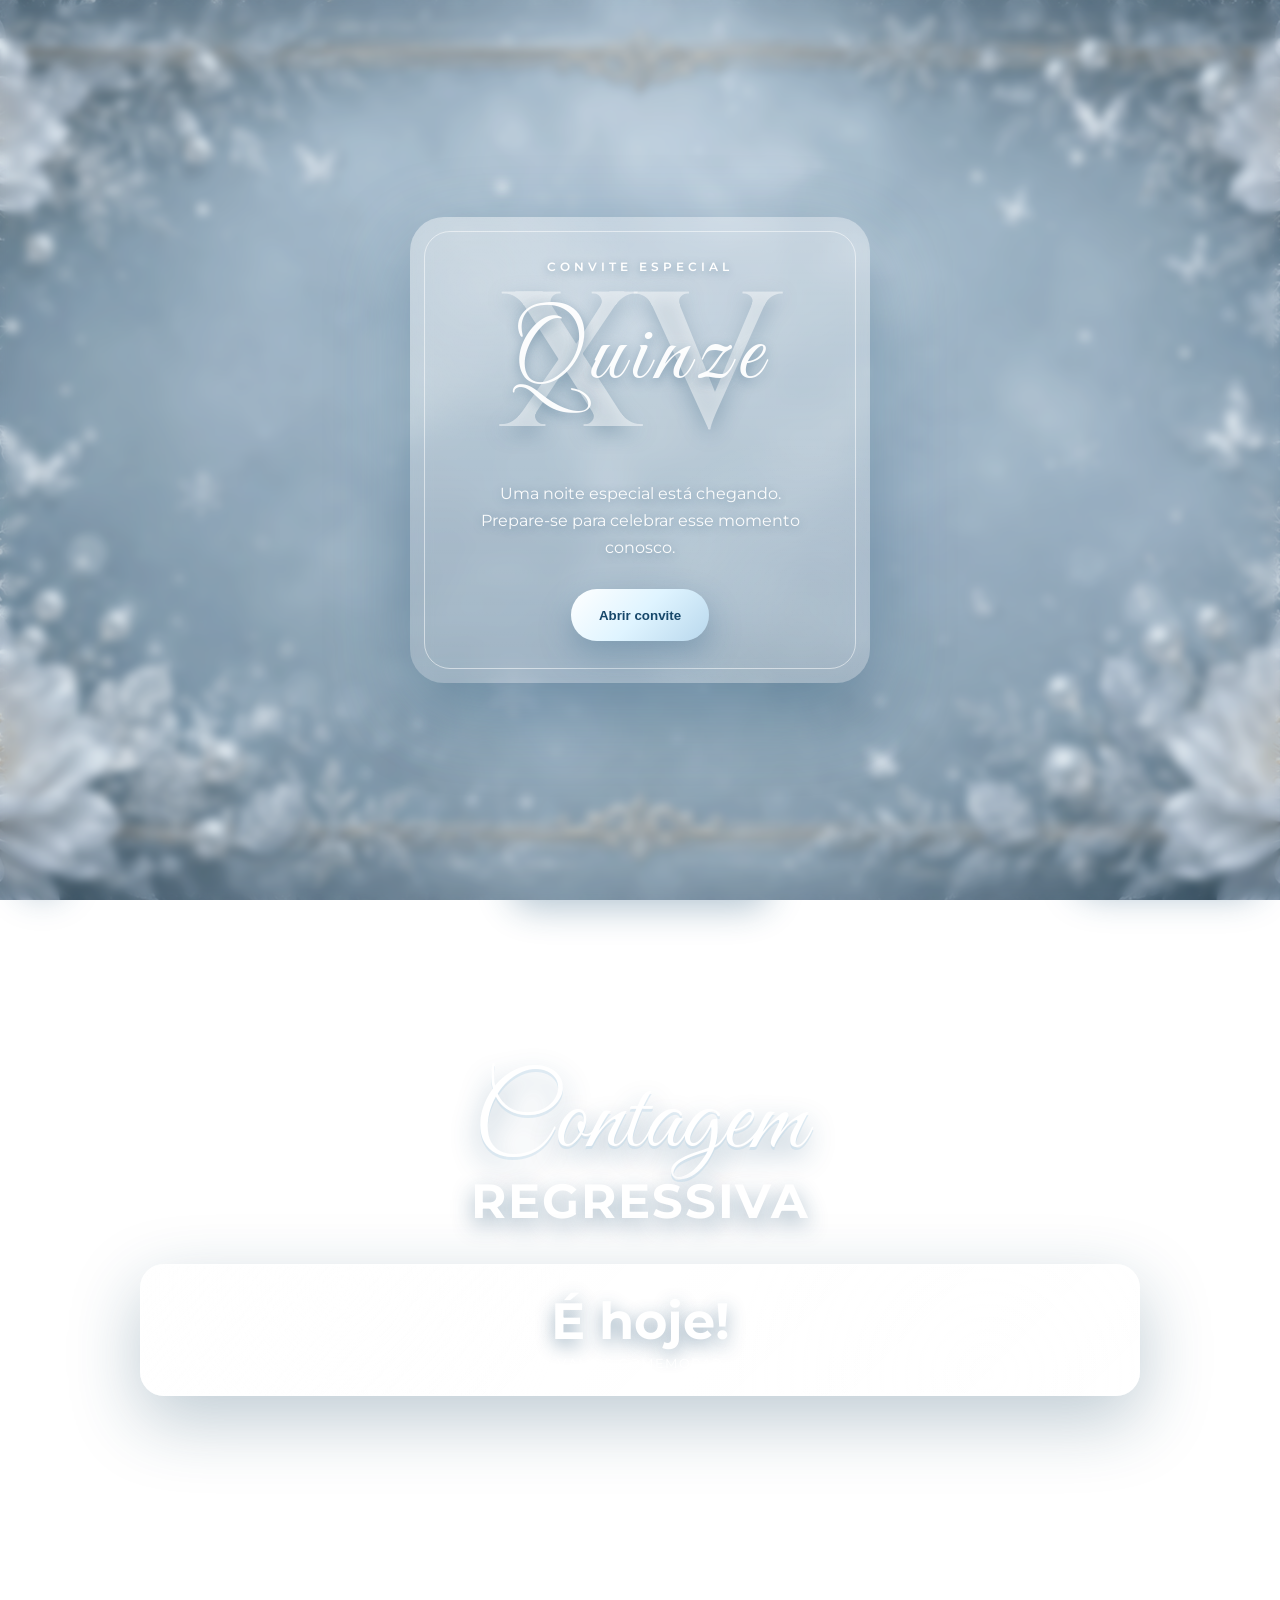
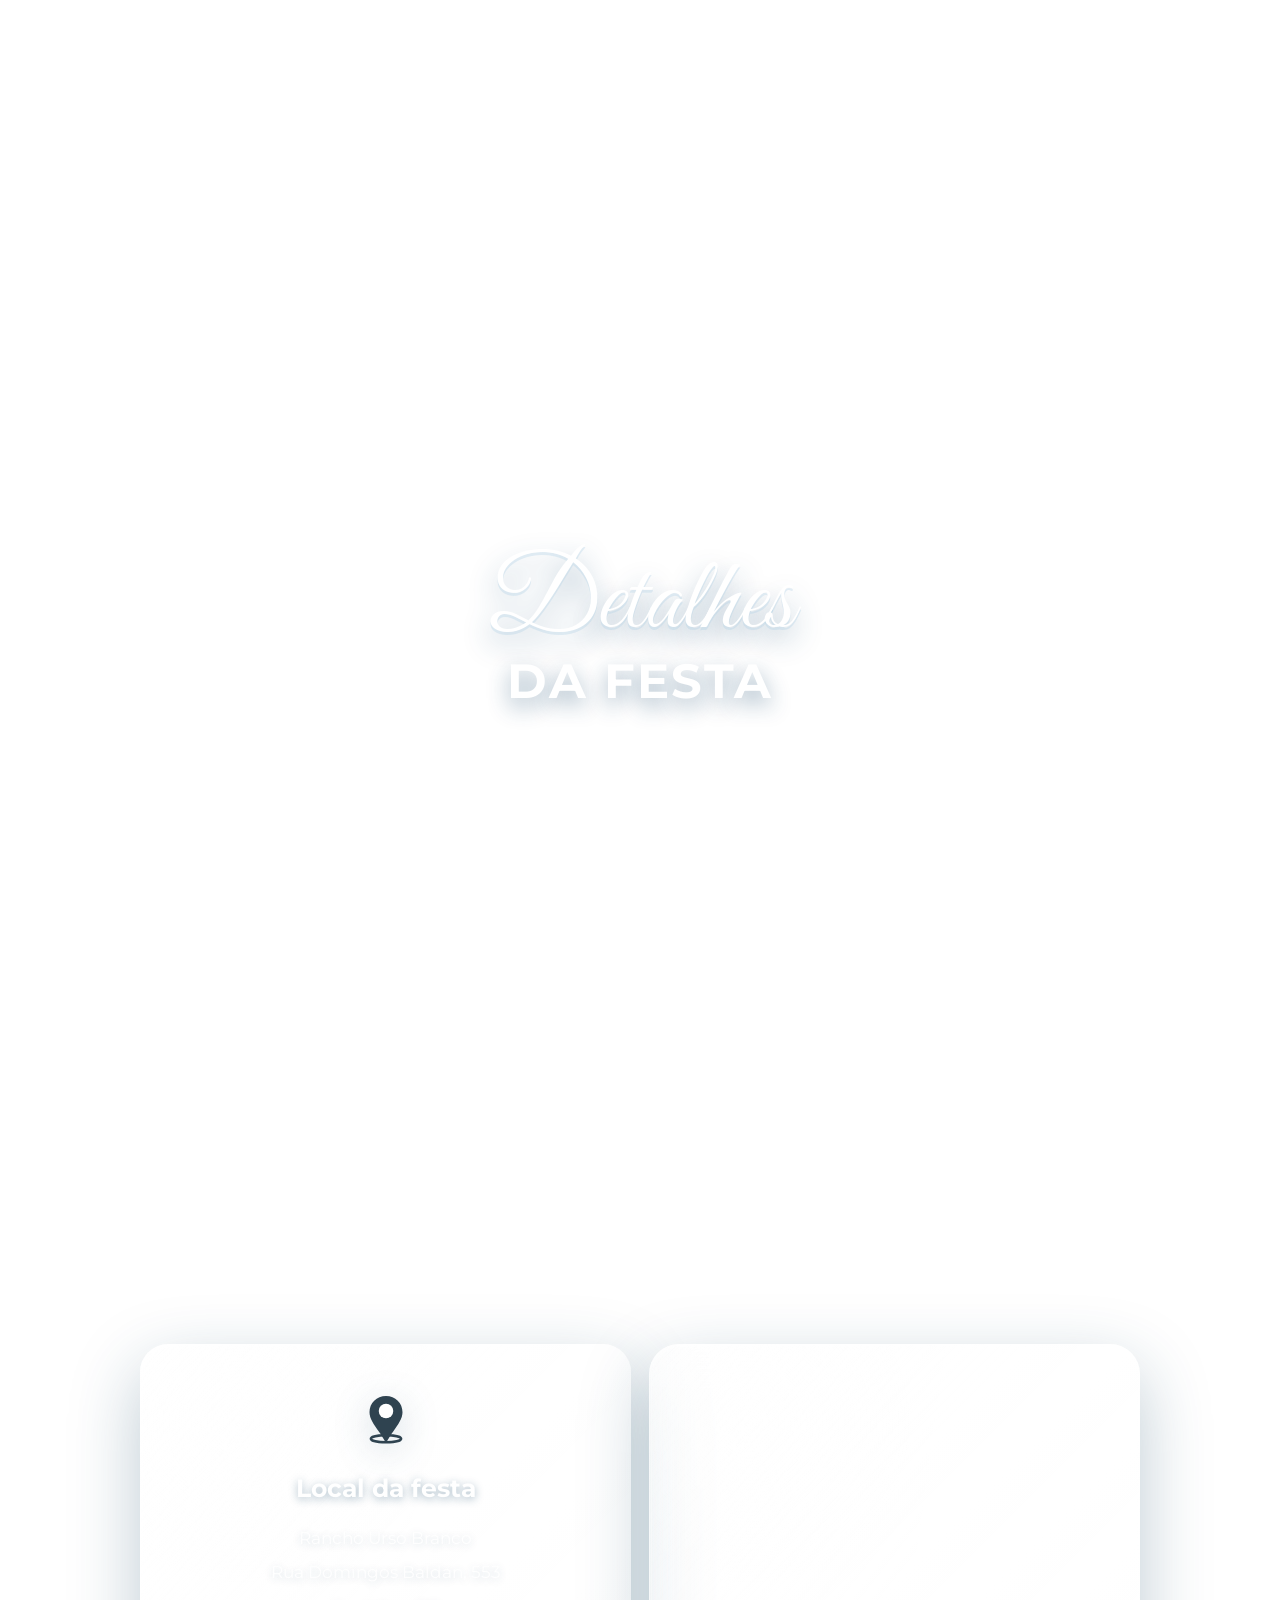
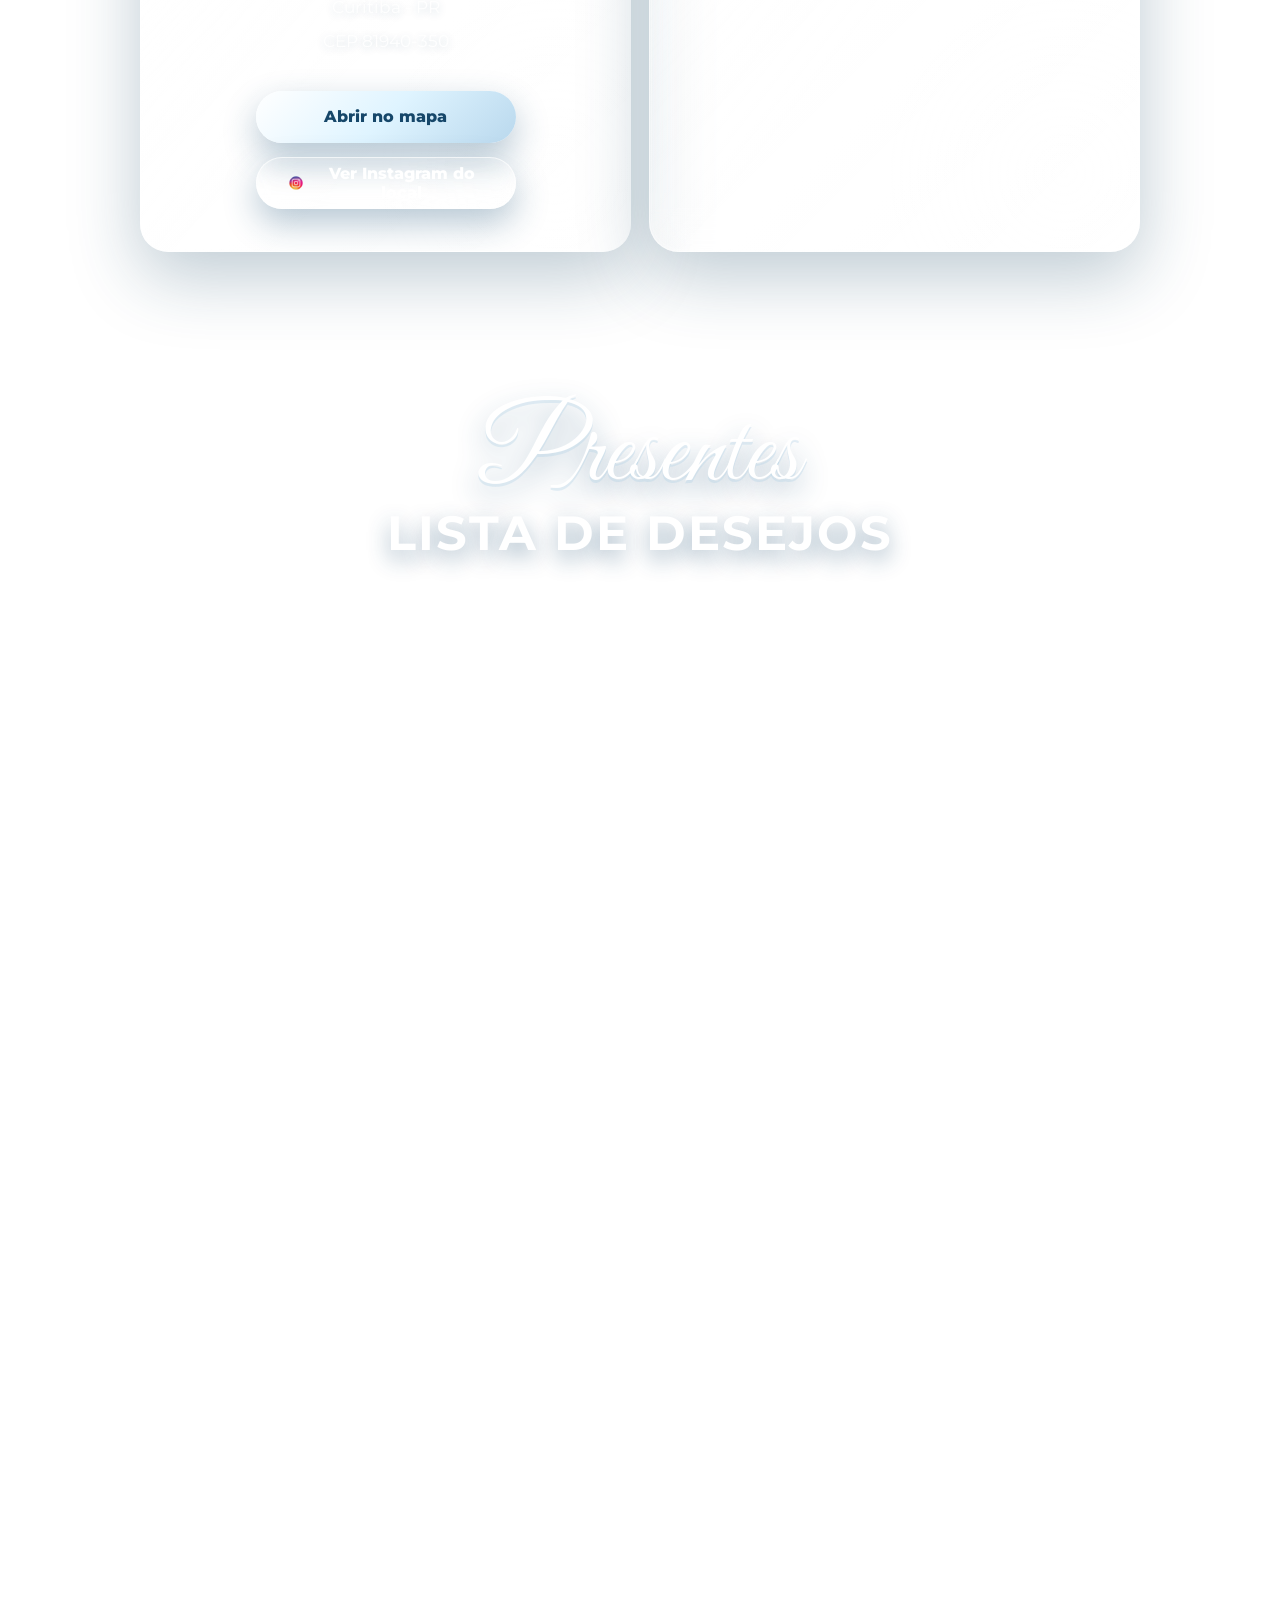
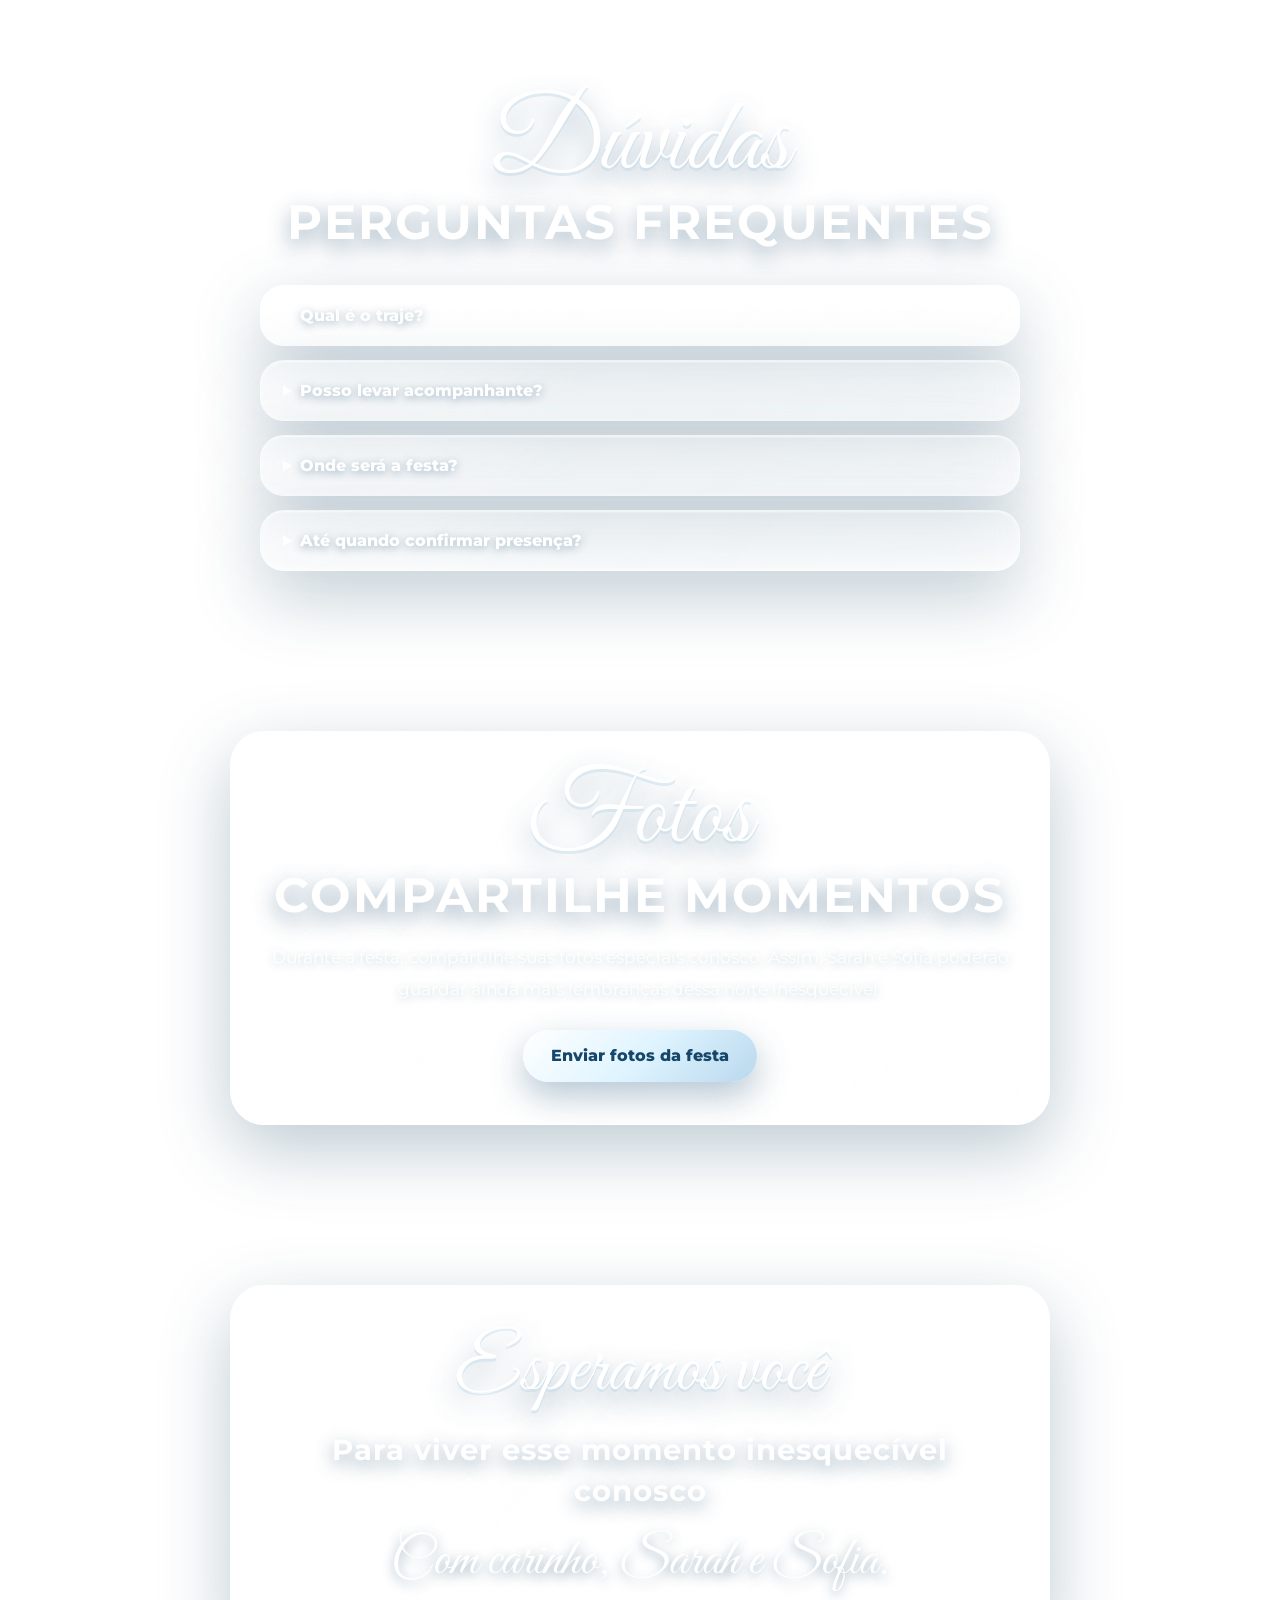
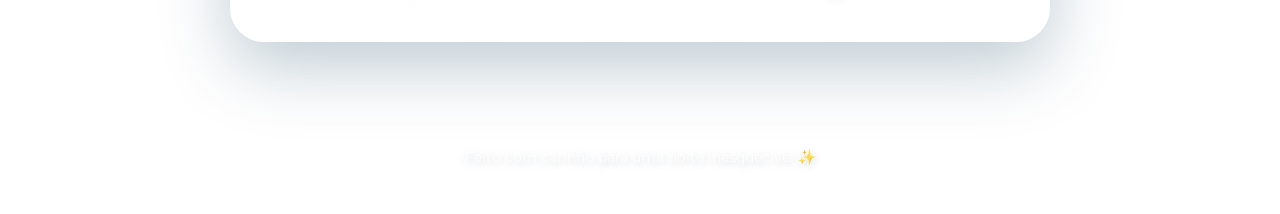
<file: index.html>
<!DOCTYPE html>
<html lang="pt-BR">

<head>
  <meta charset="UTF-8" />
  <meta name="viewport" content="width=device-width, initial-scale=1.0" />
  <title>XV Sarah&Sofia</title>

  <title>Convite XV Sarah e Sofia</title>

  <meta name="description"
    content="Você está convidado para celebrar os 15 anos de Sarah e Sofia. Confirme sua presença e veja todos os detalhes da festa.">

  <meta property="og:title" content="Convite XV Sarah e Sofia">
  <meta property="og:description" content="Você está convidado para celebrar uma noite especial conosco.">
  <meta property="og:image" content="https://pauloponcz.github.io/site-aniversario/assets/fundo/preview-convite.png">
  <meta property="og:image:secure_url"
    content="https://pauloponcz.github.io/site-aniversario/assets/fundo/preview-convite.png">
  <meta property="og:image:type" content="image/png">
  <meta property="og:image:width" content="1200">
  <meta property="og:image:height" content="630">
  <meta property="og:url" content="https://pauloponcz.github.io/site-aniversario/">
  <meta property="og:type" content="website">

  <meta name="twitter:card" content="summary_large_image">
  <meta name="twitter:title" content="Convite XV Sarah e Sofia">
  <meta name="twitter:description" content="Você está convidado para celebrar uma noite especial conosco.">
  <meta name="twitter:image" content="https://pauloponcz.github.io/site-aniversario/assets/fundo/preview-convite.png">

  <link rel="icon" type="image/svg+xml" href="./assets/icone/favicon-xv.svg">

  <link rel="preload" as="image" href="./assets/fundo/fundo-desktop.png">
  <link rel="preload" as="image" href="./assets/fundo/fundo-mobile.png">

  <link rel="preconnect" href="https://fonts.googleapis.com">
  <link rel="preconnect" href="https://fonts.gstatic.com" crossorigin>
  <link
    href="https://fonts.googleapis.com/css2?family=Cinzel:wght@400;500;600;700&family=Great+Vibes&family=Montserrat:wght@300;400;500;600;700;800&display=swap"
    rel="stylesheet">
  <link rel="stylesheet" href="./css/styles.css" />
</head>

<body>
  <div class="page-bg"></div>

  <!-- <div class="shine"></div> -->

  <div class="sparkle-layer"></div>

  <audio id="bgMusic" loop>
    <source src="./assets/musica/musica.mp3" type="audio/mpeg">
  </audio>

  <button class="music-toggle" id="musicToggle" type="button">
    🎵
  </button>

  <a class="floating-confirm js-confirm-link" href="confirmar.html">
    Confirmar presença
  </a>

  <div class="intro" id="intro">
    <div class="intro-card">
      <div class="content">
        <div class="mini-title">Convite especial</div>

        <div class="xv-title">
          <span class="xv-title__number">XV</span>
          <span class="xv-title__text">Quinze</span>
        </div>

        <p>Uma noite especial está chegando. Prepare-se para celebrar esse momento conosco.</p>

        <button class="btn" onclick="abrirConvite()">Abrir convite</button>
      </div>
    </div>
  </div>

  <main>
    <section class="hero" id="inicio">
      <div class="hero-content">
        <!-- <div class="badge">Você está convidado</div> -->

        <div class="xv-title">
          <span class="xv-title__number">XV</span>
          <span class="xv-title__text">Quinze</span>
        </div>

        <p class="birthday-name">Sarah . Sofia</p>

        <p class="hero-text">
          Cada momento da vida é único e passa rápido, mas deixa lembranças que permanecem para sempre
          em nosso coração.
          São esses instantes especiais que se transformam em alegria e, quando compartilhados com pessoas queridas,
          tornam-se ainda mais inesquecíveis.
          Com muita emoção e felicidade, convidamos você para celebrar conosco um momento muito especial a comemoração
          dos nossos
          15 anos.
        </p>

        <div class="date-card glass-card">
          <div>
            <span>Dia</span>
            <strong id="evento-dia">--</strong>
          </div>

          <div>
            <span>Mês</span>
            <strong id="evento-mes">--</strong>
          </div>

          <div>
            <span>Horário</span>
            <strong id="evento-horario">--</strong>
          </div>
        </div>

        <div class="actions">
          <a class="btn btn-outline js-confirm-link" href="confirmar.html">
            Confirmar presença
          </a>
          <a class="btn btn-outline" href="#local">Ver local</a>
          <a class="btn btn-outline" href="#presentes">
            Ver opções de presentes
          </a>

          <a class="btn btn-outline"
            href="https://calendar.google.com/calendar/render?action=TEMPLATE&text=15%20anos%20Sarah%20e%20Sofia&dates=20260815T220000Z/20260816T030000Z&details=Convite%20especial%20para%20celebrar%20os%2015%20anos%20de%20Sarah%20e%20Sofia.&location=Rua%20Domingos%20Baldan%20553%2C%20Curitiba%2C%20PR"
            target="_blank" rel="noopener noreferrer">
            Adicionar ao calendário
          </a>
        </div>
      </div>
    </section>

    <section class="section">
      <div class="container">
        <div class="section-title">
          <div class="script-title">Contagem</div>
          <h3>Regressiva</h3>
        </div>

        <div class="countdown" id="countdown">
          <div class="count-item"><strong id="dias">00</strong><span>Dias</span></div>
          <div class="count-item"><strong id="horas">00</strong><span>Horas</span></div>
          <div class="count-item"><strong id="minutos">00</strong><span>Minutos</span></div>
          <div class="count-item"><strong id="segundos">00</strong><span>Segundos</span></div>
        </div>
      </div>
    </section>

    <section class="section" id="sobre">
      <div class="container">
        <div class="special-message">
          <div class="section-title" style="margin-bottom: 18px;">
            <div class="script-title">Sobre</div>
            <h3>As debutantes</h3>
          </div>

          <p>
            Sarah e Sofia chegam aos seus 15 anos como duas estrelas que sempre brilharam juntas,
            unidas por laços de amor e cumplicidade. Entre sonhos que florescem e caminhos que começam
            a se revelar, celebram uma nova fase iluminada por delicadeza, encanto e esperança.
            Para esta noite, cada detalhe está sendo pensado com carinho, para eternizar momentos,
            aquecer corações e transformar lembranças em magia ao lado de pessoas especiais.
          </p>
        </div>
      </div>
    </section>

    <section class="section">
      <div class="container">
        <div class="section-title">
          <div class="script-title">Detalhes</div>
          <h3>Da festa</h3>
        </div>

        <div class="cards">
          <article class="card">
            <img src="./assets/icone/icone-traje-social-vetor.png" alt="Ícone de Traje Social" class="card-icon-img">

            <h4>Traje Social</h4>

            <p>
              Venha com traje social para celebrar esse momento especial.
              <br />
              <strong>Azul é a cor das debutantes.</strong>
            </p>
          </article>

          <article class="card">
            <img src="./assets/icone/icone-musica-sem-fundo-fiel.svg" alt="Ícone de programação musical"
              class="card-icon-img music-icon-img">

            <h4>Programação</h4>

            <p>
              Prepare-se para uma noite mágica! A comemoração dos 15 anos de Sarah e Sofia contará com recepção e
              jantar,
              seguida de um emocionante cerimonial com entrada das debutantes, valsas e homenagens. Após o parabéns e o
              brinde,
              a festa continua com abertura da pista, coreografias e uma atração surpresa especial.
            </p>
          </article>

          <article class="card">
            <img src="./assets/icone/icone-presente-vetor.svg" alt="Ícone de presente" class="card-icon-img">

            <h4>Presente</h4>

            <p>
              Sua presença já será o melhor presente. Caso deseje presentear as meninas, você pode consultar a lista de
              desejos,
              preparada com muito carinho, com algumas sugestões especiais para Sarah e Sofia.
            </p>

            <a class="btn btn--spaced card-button" href="#presentes">
              Ver opções de presentes
            </a>
          </article>
        </div>
      </div>
    </section>

    <section class="section" id="local">
      <div class="container location-box">
        <article class="card card--center">
          <img src="./assets/icone/icone-localizacao-vetor.svg" alt="Ícone de localização" class="card-icon-img">

          <h4>Local da festa</h4>

          <p>
            Rancho Urso Branco<br />
            Rua Domingos Baldan, 553<br />
            Curitiba - PR<br />
            CEP 81940-350
          </p>

          <a class="btn btn--spaced"
            href="https://www.google.com/maps/search/?api=1&query=Rua%20Domingos%20Baldan%20553%2C%20Curitiba%2C%20Brazil%2081940350"
            target="_blank" rel="noopener noreferrer">
            Abrir no mapa
          </a>

          <a class="btn btn-outline btn--spaced instagram-button" href="https://www.instagram.com/rancho_ursobranco/"
            target="_blank" rel="noopener noreferrer">
            <img src="./assets/icone/icone-instagram.webp" alt="Ícone Instagram" class="instagram-icon-img">
            Ver Instagram do local
          </a>
        </article>

        <div class="map-box map-box--iframe">
          <iframe
            src="https://www.google.com/maps?q=Rua%20Domingos%20Baldan%20553%2C%20Curitiba%2C%20Brazil%2081940350&output=embed"
            width="100%" height="100%" style="border:0;" allowfullscreen="" loading="lazy"
            referrerpolicy="no-referrer-when-downgrade">
          </iframe>
        </div>
      </div>
    </section>

    <section class="section" id="presentes">
      <div class="container">
        <header class="section-title">
          <p class="script-title">Presentes</p>
          <h3>Lista de desejos</h3>
        </header>

        <div class="gift-box gift-box--single">
          <div class="gift-option">
            <img src="./assets/icone/icone-presente-vetor.svg" alt="Ícone de presente" class="card-icon-img">

            <h4>Lista de desejos</h4>

            <p>
              Veja algumas sugestões de presentes escolhidas com carinho para Sarah e Sofia.
            </p>

            <a class="btn js-gift-link" href="./presentes.html">
              Ver lista de presentes
            </a>
          </div>
        </div>
      </div>
    </section>

    <section class="section" id="confirmar">
      <div class="container">
        <div class="rsvp">
          <div class="section-title" style="margin-bottom: 10px;">
            <div class="script-title">Confirme</div>
            <h3>Sua presença</h3>
          </div>

          <p>
            Para nos ajudar na organização, confirme sua presença até o dia <strong>30/07/2026</strong> clicando no
            botão abaixo.
          </p>

          <a class="btn js-confirm-link" href="confirmar.html">
            Confirmar
          </a>
        </div>
      </div>
    </section>

    <section class="section" id="perguntas">
      <div class="container">
        <div class="section-title">
          <div class="script-title">Dúvidas</div>
          <h3>Perguntas frequentes</h3>
        </div>

        <div class="faq-list">
          <details>
            <summary>Qual é o traje?</summary>
            <p>Traje social. Azul é a cor das debutantes.</p>
          </details>

          <details>
            <summary>Posso levar acompanhante?</summary>
            <p>Adoraria convidar mais pessoas, mas infelizmente tivemos que limitar a lista ao número exato de lugares
              que o espaço comporta.</p>
          </details>

          <details>
            <summary>Onde será a festa?</summary>
            <p>Rua Domingos Baldan, 553, Curitiba - PR, CEP 81940-350.</p>
          </details>

          <details>
            <summary>Até quando confirmar presença?</summary>
            <p>Cada detalhe desta noite está sendo cuidadosamente preparado com amor e dedicação. Por isso, pedimos que
              confirme sua presença até o dia 30/07/2026.</p>
          </details>
        </div>
      </div>
    </section>

    <section class="section" id="fotos">
      <div class="container">
        <div class="special-message">
          <div class="section-title" style="margin-bottom: 18px;">
            <div class="script-title">Fotos</div>
            <h3>Compartilhe momentos</h3>
          </div>

          <p>
            Durante a festa, compartilhe suas fotos especiais conosco.
            Assim, Sarah e Sofia poderão guardar ainda mais lembranças dessa noite inesquecível.
          </p>

          <a class="btn btn--spaced js-photo-link" href="./fotos.html">
            Enviar fotos da festa
          </a>
        </div>
      </div>
    </section>

  </main>

  <section class="section" id="mensagem-final">
    <div class="container">
      <div class="final-message">
        <p class="script-title final-script-title">Esperamos você</p>

        <h3 class="final-title">
          Para viver esse momento inesquecível conosco
        </h3>

        <p class="final-signature">
          Com carinho, Sarah e Sofia.
        </p>
      </div>
    </div>
  </section>

  <footer>
    Feito com carinho para uma noite inesquecível ✨
  </footer>

  <script src="./js/script.js"></script>
</body>

</html>
</file>
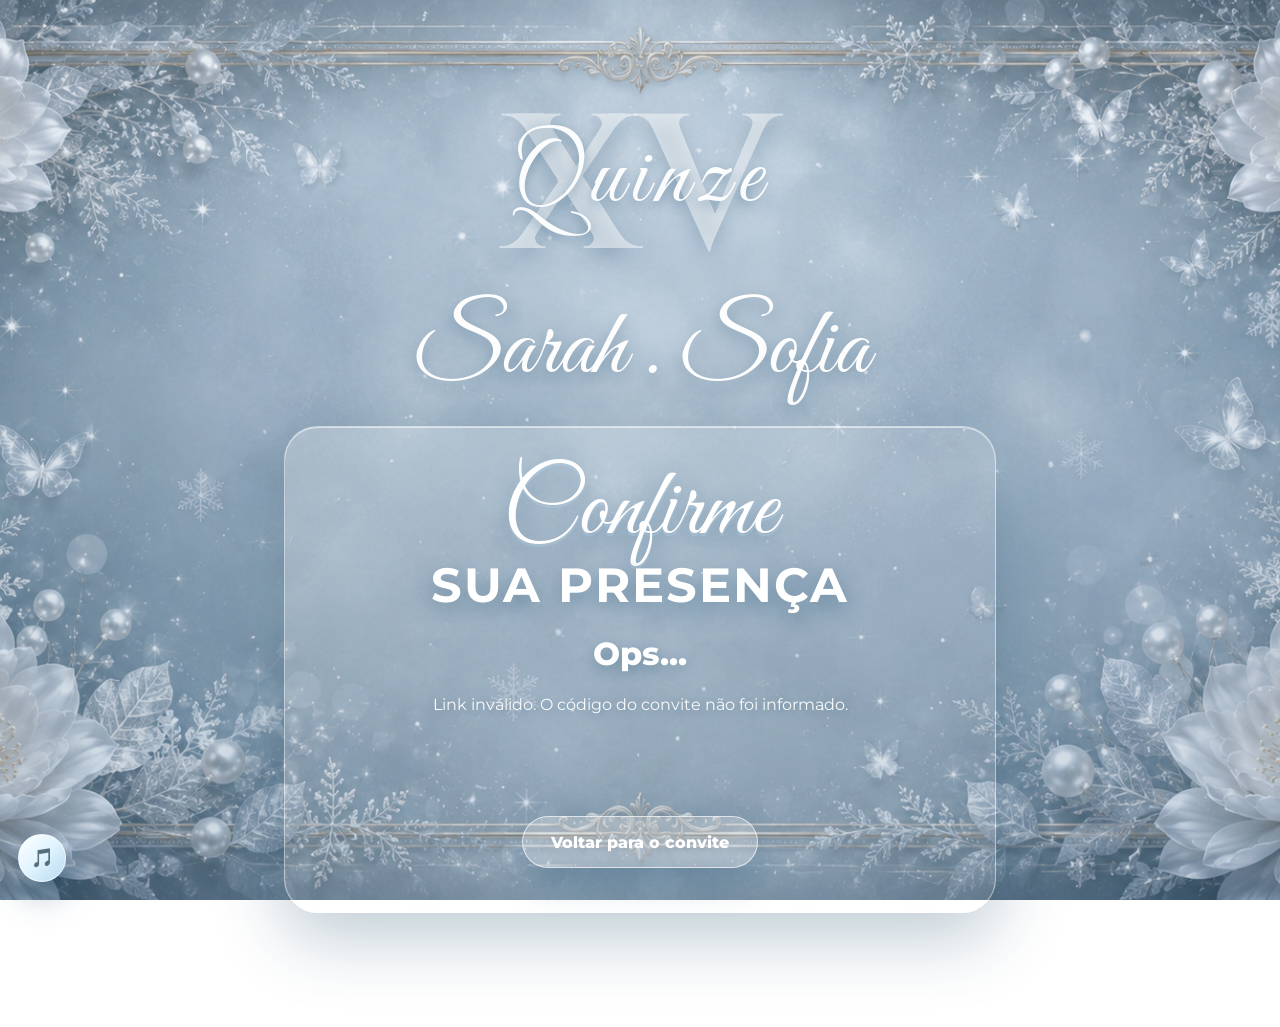
<file: confirmar.html>
<!DOCTYPE html>
<html lang="pt-BR">

<head>
    <meta charset="UTF-8" />
    <meta name="viewport" content="width=device-width, initial-scale=1.0" />

    <title>Confirmar presença | XV Sarah&Sofia</title>

    <link rel="icon" type="image/svg+xml" href="./assets/icone/favicon-xv.svg">

    <link rel="preconnect" href="https://fonts.googleapis.com">
    <link rel="preconnect" href="https://fonts.gstatic.com" crossorigin>
    <link
        href="https://fonts.googleapis.com/css2?family=Cinzel:wght@400;500;600;700&family=Great+Vibes&family=Montserrat:wght@300;400;500;600;700;800&display=swap"
        rel="stylesheet">

    <link rel="stylesheet" href="./css/styles.css" />
</head>

<body>
    <div class="page-bg"></div>
    <div class="sparkle-layer"></div>

    <audio id="bgMusic" loop>
        <source src="./assets/musica/musica.mp3" type="audio/mpeg">
    </audio>

    <button class="music-toggle" id="musicToggle" type="button">
        🎵
    </button>

    <main>
        <section class="hero confirm-page">
            <div class="hero-content confirm-content">
                <div class="xv-title">
                    <span class="xv-title__number">XV</span>
                    <span class="xv-title__text">Quinze</span>
                </div>

                <p class="birthday-name">Sarah . Sofia</p>

                <div class="confirmation-card">
                    <div class="section-title confirm-title">
                        <div class="script-title">Confirme</div>
                        <h3>Sua presença</h3>
                    </div>

                    <p class="confirm-greeting" id="confirmGreeting">
                        Carregando convite...
                    </p>

                    <p class="confirm-text" id="confirmText">
                        Aguarde enquanto buscamos os convidados vinculados a este convite.
                    </p>

                    <div class="guest-list" id="guestList"></div>

                    <div class="confirm-message" id="confirmMessage"></div>

                    <a class="btn btn-outline btn--spaced" id="backToInvite" href="./index.html">
                        Voltar para o convite
                    </a>
                </div>
            </div>
        </section>
    </main>

    <script src="./js/confirmar.js"></script>
</body>

</html>
</file>
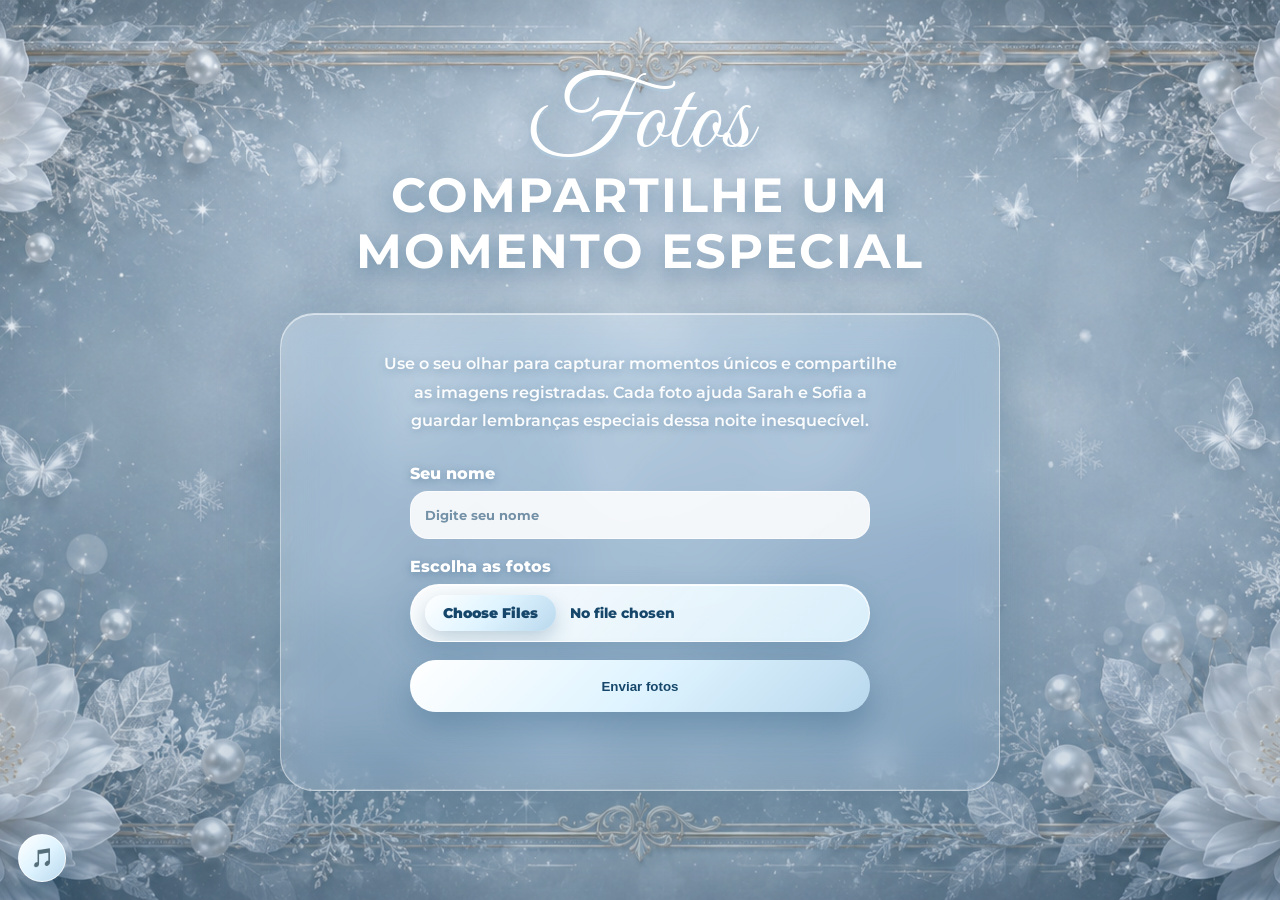
<file: fotos.html>
<!DOCTYPE html>
<html lang="pt-BR">
<head>
  <meta charset="UTF-8" />
  <meta name="viewport" content="width=device-width, initial-scale=1.0" />

  <title>Enviar fotos | XV Sarah e Sofia</title>

  <link rel="icon" type="image/svg+xml" href="./assets/icone/favicon-xv.svg">

  <link rel="preload" as="image" href="./assets/fundo/fundo-desktop.png">
  <link rel="preload" as="image" href="./assets/fundo/fundo-mobile.png">

  <link rel="preconnect" href="https://fonts.googleapis.com">
  <link rel="preconnect" href="https://fonts.gstatic.com" crossorigin>
  <link href="https://fonts.googleapis.com/css2?family=Cinzel:wght@400;500;600;700&family=Great+Vibes&family=Montserrat:wght@300;400;500;600;700;800&display=swap" rel="stylesheet">

  <link rel="stylesheet" href="./css/styles.css" />
</head>

<body>
  <div class="page-bg"></div>
  <div class="sparkle-layer"></div>

  <audio id="bgMusic" loop>
    <source src="./assets/musica/musica.mp3" type="audio/mpeg">
  </audio>

  <button class="music-toggle" id="musicToggle" type="button">
    🎵
  </button>

  <main>
    <section class="section photos-page">
      <div class="container">
        <header class="section-title">
          <p class="script-title">Fotos</p>
          <h3>Compartilhe um momento especial</h3>
        </header>

        <div class="photo-upload-card">
          <p>
            Use o seu olhar para capturar momentos únicos e compartilhe as imagens registradas.
            Cada foto ajuda Sarah e Sofia a guardar lembranças especiais dessa noite inesquecível.
          </p>

          <form id="photoUploadForm" class="photo-upload-form">
            <label>
              Seu nome
              <input type="text" id="photoName" placeholder="Digite seu nome" required>
            </label>

            <label>
            Escolha as fotos
            <input type="file" id="photoFile" accept="image/*" multiple required>
            </label>

            <button class="btn" type="submit" id="photoSubmitButton">
            Enviar fotos
            </button>

            <p class="photo-upload-message" id="photoUploadMessage"></p>
          </form>

          <!-- <a class="btn btn-outline btn--spaced" id="backToInviteFromPhotos" href="./index.html">
            Voltar para o convite
          </a> -->
        </div>
      </div>
    </section>
  </main>

  <script src="./js/fotos.js"></script>
</body>
</html>
</file>
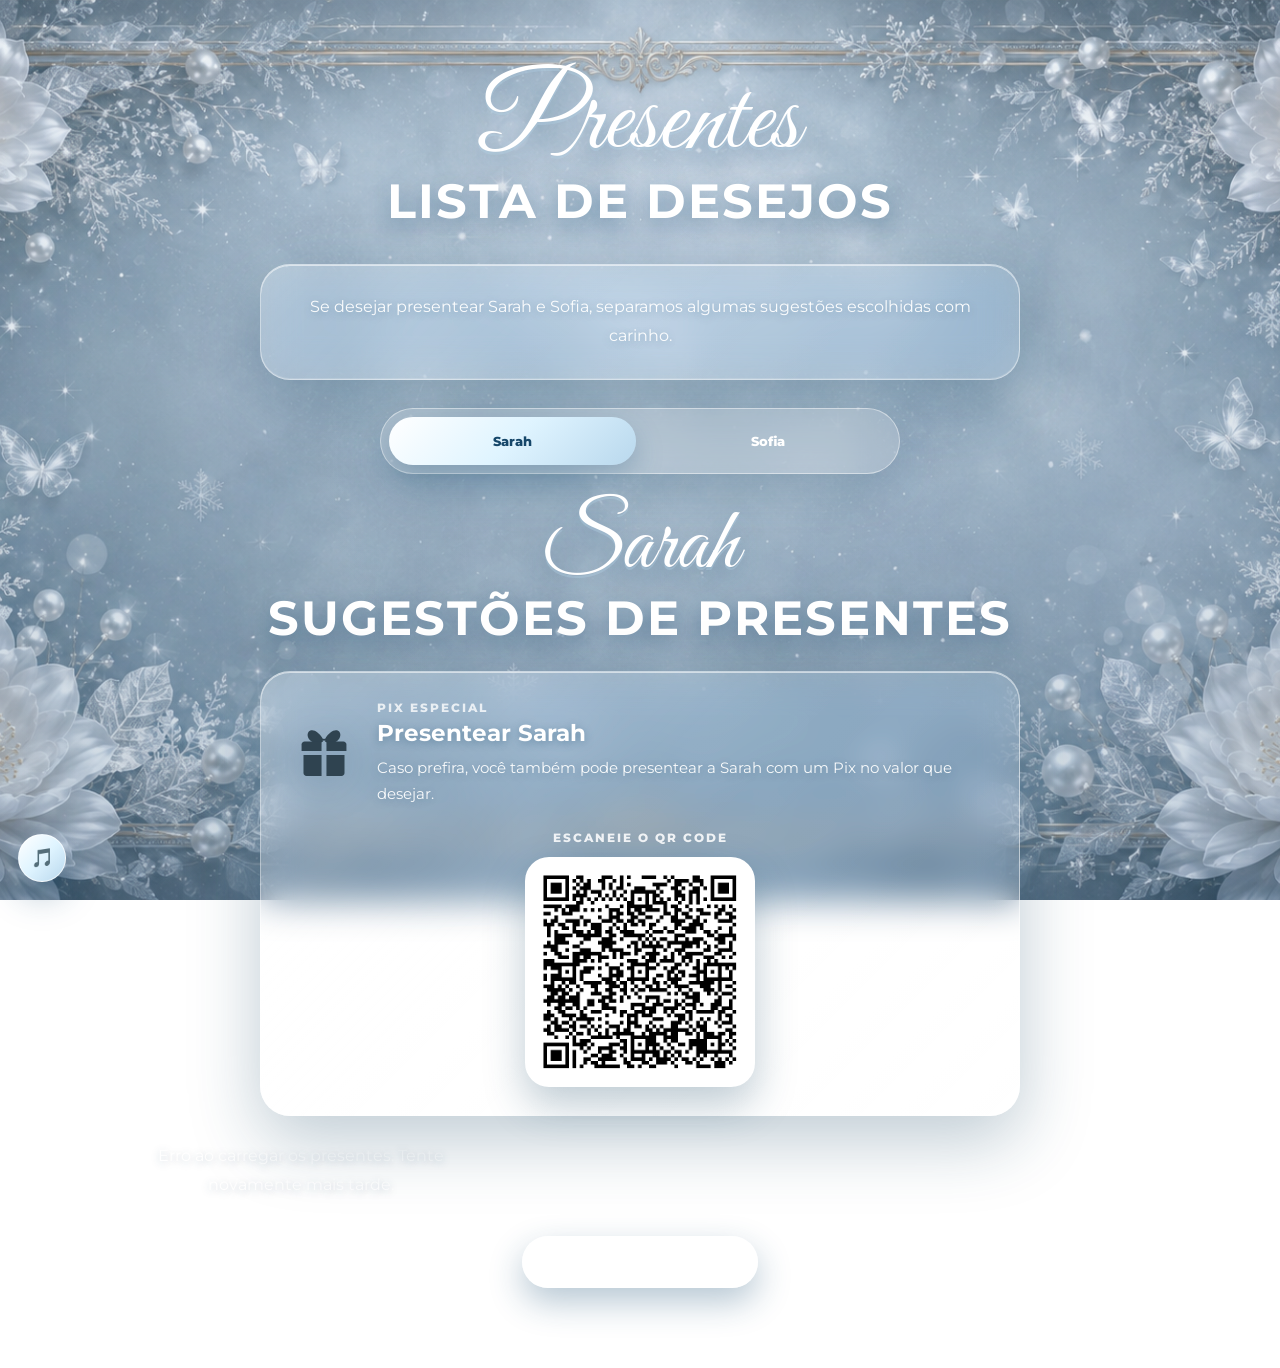
<file: presentes.html>
<!DOCTYPE html>
<html lang="pt-BR">

<head>
    <meta charset="UTF-8" />
    <meta name="viewport" content="width=device-width, initial-scale=1.0" />

    <title>Lista de Presentes | XV Sarah e Sofia</title>

    <link rel="icon" type="image/svg+xml" href="./assets/icone/favicon-xv.svg">

    <link rel="preload" as="image" href="./assets/fundo/fundo-desktop.png">
    <link rel="preload" as="image" href="./assets/fundo/fundo-mobile.png">

    <link rel="preconnect" href="https://fonts.googleapis.com">
    <link rel="preconnect" href="https://fonts.gstatic.com" crossorigin>
    <link
        href="https://fonts.googleapis.com/css2?family=Cinzel:wght@400;500;600;700&family=Great+Vibes&family=Montserrat:wght@300;400;500;600;700;800&display=swap"
        rel="stylesheet">

    <link rel="stylesheet" href="./css/styles.css" />
</head>

<body>
    <div class="page-bg"></div>
    <div class="sparkle-layer"></div>

    <audio id="bgMusic" loop>
        <source src="./assets/musica/musica.mp3" type="audio/mpeg">
    </audio>

    <button class="music-toggle" id="musicToggle" type="button">
        🎵
    </button>

    <main>
        <section class="section gifts-page">
            <div class="container">
                <header class="section-title">
                    <p class="script-title">Presentes</p>
                    <h3>Lista de desejos</h3>
                </header>

                <div class="gift-intro-card">
                    <p>
                        Se desejar presentear Sarah e Sofia, separamos algumas sugestões escolhidas com carinho.
                    </p>
                </div>

                <div class="gift-tabs">
                    <button class="gift-tab active" type="button" data-gift-tab="sarah">
                        Sarah
                    </button>

                    <button class="gift-tab" type="button" data-gift-tab="sofia">
                        Sofia
                    </button>
                </div>

                <section class="gift-panel active" id="gift-sarah">
                    <div class="section-title gift-panel-title">
                        <p class="script-title">Sarah</p>
                        <h3>Sugestões de presentes</h3>
                    </div>

                    <article class="pix-person-card">
                        <div class="pix-person-header">
                            <img src="./assets/icone/icone-presente-vetor.svg" alt="Ícone de presente"
                                class="card-icon-img">

                            <div>
                                <span>Pix especial</span>
                                <h4>Presentear Sarah</h4>
                                <p>
                                    Caso prefira, você também pode presentear a Sarah com um Pix no valor que desejar.
                                </p>
                            </div>
                        </div>

                        <div class="pix-mobile-area">
                            <span class="pix-label">Chave Pix CPF</span>

                            <strong class="pix-key" id="pixKeySarah">
                                145.270.039-76
                            </strong>

                            <button class="btn pix-copy-button" type="button" data-pix-target="pixKeySarah">
                                Copiar Pix da Sarah
                            </button>
                        </div>

                        <div class="pix-desktop-area">
                            <span class="pix-label">Escaneie o QR Code</span>

                            <img src="./assets/pix/qrcode-sarah.png" alt="QR Code Pix Sarah" class="pix-qrcode">
                        </div>
                    </article>

                    <div class="gift-gallery" id="giftGallerySarah">
                        <p class="gift-loading">Carregando presentes da Sarah...</p>
                    </div>
                </section>
                <section class="gift-panel" id="gift-sofia">
                    <div class="section-title gift-panel-title">
                        <p class="script-title">Sofia</p>
                        <h3>Sugestões de presentes</h3>
                    </div>

                    <article class="pix-person-card">
                        <div class="pix-person-header">
                            <img src="./assets/icone/icone-presente-vetor.svg" alt="Ícone de presente"
                                class="card-icon-img">

                            <div>
                                <span>Pix especial</span>
                                <h4>Presentear Sofia</h4>
                                <p>
                                    Caso prefira, você também pode presentear a Sofia com um Pix no valor que desejar.
                                </p>
                            </div>
                        </div>

                        <div class="pix-mobile-area">
                            <span class="pix-label">Chave Pix CPF</span>

                            <strong class="pix-key" id="pixKeySofia">
                                145.270.169-54
                            </strong>

                            <button class="btn pix-copy-button" type="button" data-pix-target="pixKeySofia">
                                Copiar Pix da Sofia
                            </button>
                        </div>

                        <div class="pix-desktop-area">
                            <span class="pix-label">Escaneie o QR Code</span>

                            <img src="./assets/pix/qrcode-sofia.png" alt="QR Code Pix Sofia" class="pix-qrcode">
                        </div>
                    </article>

                    <div class="gift-gallery" id="giftGallerySofia">
                        <p class="gift-loading">Carregando presentes da Sofia...</p>
                    </div>
                </section>

                <div class="gift-page-actions">
                    <a class="btn btn-outline" id="backToInviteFromGifts" href="./index.html">
                        Voltar para o convite
                    </a>
                </div>
            </div>
        </section>
    </main>

    <div class="gift-confirm-modal" id="giftConfirmModal">
        <div class="gift-confirm-box">
            <button class="gift-confirm-close" id="giftConfirmClose" type="button">
                ×
            </button>

            <p class="script-title gift-confirm-script">Presente</p>

            <h3>Confirmar escolha</h3>

            <p class="gift-confirm-text">
                Você tem certeza que deseja escolher este presente?
            </p>

            <strong class="gift-confirm-name" id="giftConfirmName"></strong>

            <div class="gift-confirm-actions">
                <button class="btn btn-outline" id="giftConfirmCancel" type="button">
                    Cancelar
                </button>

                <button class="btn" id="giftConfirmAccept" type="button">
                    Sim, escolher
                </button>
            </div>
        </div>
    </div>

    <script src="./js/presentes.js"></script>
</body>

</html>
</file>
<file: css/styles.css>
:root {
    --azul-fundo: #6fa8cf;
    --azul-escuro: #2e6389;
    --azul-claro: #c9e8fb;
    --branco: #ffffff;
    --prata: #eaf5ff;
    --prata-forte: #b9d2e3;
    --dourado-suave: #d7c297;
    --texto: #ffffff;
    --texto-azul: #16476a;
    --sombra: rgba(24, 64, 91, 0.35);
}

* {
    margin: 0;
    padding: 0;
    box-sizing: border-box;
}

html {
    scroll-behavior: smooth;
}

body {
    min-height: 100vh;
    font-family: 'Montserrat', sans-serif;
    color: var(--texto);
    overflow-x: hidden;

    background-color: #ffffff;
    background-image: url('../assets/fundo/fundo-desktop.png');
    background-size: cover;
    background-position: center center;
    background-repeat: no-repeat;
    background-attachment: fixed;
}

/* FUNDO PRINCIPAL */
.page-bg {
    position: fixed;
    inset: 0;
    z-index: -3;
    background-image: url('../assets/fundo/fundo-desktop.png');
    background-size: cover;
    background-position: center center;
    background-repeat: no-repeat;
}

.page-bg::after {
    content: '';
    position: absolute;
    inset: 0;
    background:
        radial-gradient(circle at center, rgba(255,255,255,0.06), transparent 45%),
        linear-gradient(180deg, rgba(61, 123, 165, 0.08), rgba(38, 87, 125, 0.22));
    pointer-events: none;
}

/* FLORES NOS CANTOS */
.corner-flowers {
    position: fixed;
    inset: 0;
    pointer-events: none;
    z-index: 0;
}

.corner-flower {
    position: fixed;
    width: 260px;
    max-width: 28vw;
    opacity: 0.9;
    pointer-events: none;
    user-select: none;
    filter: drop-shadow(0 10px 25px rgba(22, 71, 106, 0.18));
    animation: floatFlower 6s ease-in-out infinite;
    transform-origin: center;
}

.top-left {
    top: 0;
    left: 0;
}

.top-right {
    top: 0;
    right: 0;
    transform: scaleX(-1);
}

.bottom-left {
    bottom: 0;
    left: 0;
    transform: scaleY(-1);
}

.bottom-right {
    bottom: 0;
    right: 0;
    transform: scale(-1, -1);
}

@keyframes floatFlower {
    0% {
        translate: 0 0;
    }

    50% {
        translate: 0 -8px;
    }

    100% {
        translate: 0 0;
    }
}

/* INTRO */
.intro {
    position: fixed;
    inset: 0;
    z-index: 50;
    display: grid;
    place-items: center;
    padding: 22px;
    background-image: url('../assets/fundo/fundo-desktop.png');
    background-size: cover;
    background-position: center center;
    transition: opacity 0.8s ease, visibility 0.8s ease;
}

.intro::before {
    content: '';
    position: absolute;
    inset: 0;
    background: rgba(53, 112, 151, 0.12);
    backdrop-filter: blur(5px);
    -webkit-backdrop-filter: blur(5px);
}

.intro.hide {
    opacity: 0;
    visibility: hidden;
}

/* INTRO EM FORMATO DE QUADRADO */
.intro-card {
    position: relative;
    z-index: 2;
    width: min(460px, 90vw);
    min-height: 460px;
    display: flex;
    align-items: center;
    justify-content: center;
    text-align: center;
    border-radius: 34px;
    background: linear-gradient(180deg, rgba(255,255,255,0.28), rgba(255,255,255,0.10));
    box-shadow: 0 26px 80px rgba(29, 78, 112, 0.36);
    backdrop-filter: blur(10px);
    -webkit-backdrop-filter: blur(10px);
    overflow: hidden;
}

.intro-card::before {
    content: '';
    position: absolute;
    inset: 14px;
    border: 1px solid rgba(255,255,255,0.52);
    border-radius: 26px;
    pointer-events: none;
}

.intro-card::after {
    content: '';
    position: absolute;
    inset: 0;
    background:
        radial-gradient(circle at 15% 15%, rgba(255,255,255,0.20), transparent 28%),
        radial-gradient(circle at 85% 85%, rgba(255,255,255,0.12), transparent 32%);
    pointer-events: none;
}

.content {
    position: relative;
    z-index: 2;
    padding: 42px 28px;
}

.mini-title {
    font-size: 0.78rem;
    text-transform: uppercase;
    letter-spacing: 4px;
    color: var(--branco);
    text-shadow: 0 2px 8px rgba(21, 68, 100, 0.4);
    margin-bottom: 18px;
    font-weight: 600;
}

.script-title {
    font-family: 'Great Vibes', cursive;
    color: var(--branco);
    font-size: clamp(4.6rem, 18vw, 8rem);
    line-height: 0.85;
    text-shadow:
        0 3px 0 rgba(179, 210, 230, 0.35),
        0 12px 28px rgba(31, 82, 118, 0.42);
    margin-bottom: 18px;
}

.intro h1 {
    font-size: clamp(1.7rem, 7vw, 2.5rem);
    color: var(--branco);
    text-shadow: 0 8px 22px rgba(22, 71, 106, 0.45);
    margin-bottom: 14px;
}

.intro p {
    max-width: 320px;
    margin: 0 auto 28px;
    color: rgba(255,255,255,0.95);
    line-height: 1.7;
    text-shadow: 0 2px 10px rgba(22, 71, 106, 0.35);
}

/* BOTÕES */
.btn {
    position: relative;
    overflow: hidden;
    border: 0;
    min-height: 52px;
    padding: 0 28px;
    border-radius: 999px;
    display: inline-flex;
    align-items: center;
    justify-content: center;
    gap: 10px;
    cursor: pointer;
    text-decoration: none;
    font-weight: 800;
    color: var(--texto-azul);
    background: linear-gradient(135deg, #ffffff, #dff4ff, #b9d8ed);
    box-shadow: 0 14px 34px rgba(27, 81, 119, 0.32);
    transition: transform 0.25s ease, box-shadow 0.25s ease;
}

.btn::after {
    content: '';
    position: absolute;
    top: 0;
    left: -80%;
    width: 40%;
    height: 100%;
    background: linear-gradient(90deg, transparent, rgba(255,255,255,0.7), transparent);
    transform: skewX(-20deg);
    transition: left 0.6s ease;
}

.btn:hover {
    transform: translateY(-3px);
    box-shadow: 0 18px 42px rgba(27, 81, 119, 0.42);
}

.btn:hover::after {
    left: 120%;
}

.btn-outline {
    color: var(--branco);
    background: rgba(255,255,255,0.16);
    border: 1px solid rgba(255,255,255,0.65);
    backdrop-filter: blur(8px);
    -webkit-backdrop-filter: blur(8px);
}

.btn--spaced {
    margin-top: 24px;
}

/* ESTRUTURA GERAL */
main {
    width: 100%;
    position: relative;
}

section {
    position: relative;
    z-index: 1;
}

.hero {
    min-height: 100vh;
    display: flex;
    align-items: center;
    justify-content: center;
    text-align: center;
    padding: 82px 20px 60px;
}

.hero-content {
    width: min(720px, 100%);
    padding: 44px 24px;
    animation: subir 1s ease both;
}

@keyframes subir {
    from {
        opacity: 0;
        transform: translateY(26px);
    }

    to {
        opacity: 1;
        transform: translateY(0);
    }
}

.badge {
    display: inline-flex;
    align-items: center;
    justify-content: center;
    padding: 10px 18px;
    border-radius: 999px;
    border: 1px solid rgba(255,255,255,0.62);
    background: rgba(255,255,255,0.16);
    backdrop-filter: blur(8px);
    -webkit-backdrop-filter: blur(8px);
    color: var(--branco);
    letter-spacing: 3px;
    text-transform: uppercase;
    font-size: 0.75rem;
    font-weight: 700;
    text-shadow: 0 2px 8px rgba(22, 71, 106, 0.3);
    margin-bottom: 55px;
}

.hero-text {
    width: min(600px, 100%);
    margin: 0 auto 30px;
    color: rgba(255,255,255,0.96);
    line-height: 1.8;
    font-size: 1.04rem;
    text-shadow: 0 2px 10px rgba(22, 71, 106, 0.45);
}

.glass-card {
    border: 1px solid rgba(255,255,255,0.58);
    background: linear-gradient(180deg, rgba(255,255,255,0.22), rgba(255,255,255,0.10));
    backdrop-filter: blur(11px);
    -webkit-backdrop-filter: blur(11px);
    box-shadow: 0 22px 70px rgba(29, 78, 112, 0.25);
    border-radius: 30px;
}

/* TÍTULO XV */
.xv-title {
    position: relative;
    width: fit-content;
    margin: 0 auto 34px;
    display: flex;
    align-items: center;
    justify-content: center;
}

.xv-title__number {
    color: rgba(255, 255, 255, 0.48);
    font-family: 'Cinzel', 'Times New Roman', serif;
    font-size: clamp(7rem, 24vw, 12rem);
    font-weight: 600;
    line-height: 0.8;
    letter-spacing: -2px;
    text-transform: uppercase;
    text-shadow:
        0 6px 20px rgba(22, 71, 106, 0.35),
        0 0 18px rgba(255, 255, 255, 0.35);
}

.xv-title__text {
    position: absolute;
    top: 42%;
    left: 50%;
    transform: translate(-50%, -50%);
    color: rgba(255, 255, 255, 0.96);
    font-family: 'Great Vibes', cursive;
    font-size: clamp(3.2rem, 10vw, 6rem);
    font-weight: 400;
    line-height: 1;
    letter-spacing: 8px;
    text-shadow:
        0 4px 12px rgba(22, 71, 106, 0.45),
        0 0 18px rgba(255, 255, 255, 0.35);
}

.birthday-name {
    margin-bottom: 28px;
    color: rgba(255, 255, 255, 0.98);
    font-family: 'Great Vibes', cursive;
    font-size: clamp(3.4rem, 11vw, 6rem);
    font-weight: 400;
    line-height: 1;
    text-align: center;
    text-shadow:
        0 5px 16px rgba(22, 71, 106, 0.48),
        0 0 18px rgba(255, 255, 255, 0.35);
}

/* DATA */
.date-card {
    width: min(560px, 100%);
    margin: 0 auto 30px;
    display: grid;
    grid-template-columns: repeat(3, 1fr);
    overflow: hidden;
}

.date-card div {
    padding: 20px 12px;
}

.date-card div + div {
    border-left: 1px solid rgba(255,255,255,0.38);
}

.date-card span {
    display: block;
    font-size: 0.75rem;
    text-transform: uppercase;
    letter-spacing: 2px;
    margin-bottom: 8px;
    color: rgba(255,255,255,0.88);
}

.date-card strong {
    display: block;
    color: var(--branco);
    font-size: clamp(1.25rem, 4vw, 1.8rem);
    text-shadow: 0 2px 8px rgba(22, 71, 106, 0.38);
}

.actions {
    display: flex;
    justify-content: center;
    align-items: center;
    gap: 14px;
    flex-wrap: wrap;
}

/* SEÇÕES */
.section {
    padding: 80px 20px;
}

.container {
    width: min(1000px, 100%);
    margin: 0 auto;
}

.section-title {
    text-align: center;
    margin-bottom: 34px;
}

.section-title .script-title {
    font-size: clamp(4rem, 12vw, 6.5rem);
    margin-bottom: 4px;
}

.section-title h3 {
    font-size: clamp(1.6rem, 5vw, 3rem);
    text-transform: uppercase;
    letter-spacing: 2px;
    color: var(--branco);
    text-shadow: 0 8px 22px rgba(22, 71, 106, 0.44);
}

/* CARDS */
.cards {
    display: grid;
    grid-template-columns: repeat(3, 1fr);
    gap: 18px;
}

.card {
    padding: 28px;
    border-radius: 28px;
    border: 1px solid rgba(255,255,255,0.58);
    background: linear-gradient(180deg, rgba(255,255,255,0.24), rgba(255,255,255,0.11));
    backdrop-filter: blur(10px);
    -webkit-backdrop-filter: blur(10px);
    box-shadow: 0 20px 58px rgba(29, 78, 112, 0.24);
}

.cards .card {
    text-align: left;
}

.card .icon,
.card__icon {
    width: 52px;
    height: 52px;
    border-radius: 18px;
    display: grid;
    place-items: center;
    background: rgba(255,255,255,0.30);
    border: 1px solid rgba(255,255,255,0.45);
    margin-bottom: 18px;
    font-size: 1.5rem;
    box-shadow: inset 0 0 22px rgba(255,255,255,0.22);
}

.card-icon-img {
    width: 64px;
    height: 64px;
    display: block;
    object-fit: contain;
    margin: 0 0 18px 0;
    filter: drop-shadow(0 8px 18px rgba(22, 71, 106, 0.18));
}

.music-icon-img {
    width: 72px;
    height: 72px;
    padding: 15px;
    margin-left: 0;
    margin-right: 0;
}

.card h4 {
    color: var(--branco);
    font-size: 1.15rem;
    margin-bottom: 10px;
    text-shadow: 0 2px 8px rgba(22, 71, 106, 0.38);
}

.card p {
    color: rgba(255,255,255,0.94);
    line-height: 1.7;
    font-size: 0.95rem;
    text-shadow: 0 2px 8px rgba(22, 71, 106, 0.2);
}

.card p strong {
    color: #ffffff;
    font-weight: 800;
    letter-spacing: 0.3px;
}

.card .btn,
.card-button {
    text-align: center;
    align-self: center;
    width: fit-content;
    margin-left: 0;
    margin-right: auto;
}

/* CONTAGEM REGRESSIVA */
.countdown {
    display: grid;
    grid-template-columns: repeat(4, 1fr);
    gap: 14px;
}

.count-item {
    padding: 24px 10px;
    text-align: center;
    border-radius: 24px;
    border: 1px solid rgba(255,255,255,0.58);
    background: rgba(255,255,255,0.17);
    backdrop-filter: blur(10px);
    -webkit-backdrop-filter: blur(10px);
    box-shadow: 0 20px 55px rgba(29, 78, 112, 0.22);
}

.count-item strong {
    display: block;
    font-size: clamp(1.9rem, 6vw, 3.2rem);
    color: var(--branco);
    text-shadow: 0 6px 18px rgba(22, 71, 106, 0.44);
}

.count-item span {
    display: block;
    color: rgba(255,255,255,0.92);
    text-transform: uppercase;
    letter-spacing: 1.5px;
    font-size: 0.8rem;
    margin-top: 4px;
}

/* LOCAL */
.location-box {
    display: grid;
    grid-template-columns: 1fr 1fr;
    gap: 18px;
    align-items: stretch;
}

.card--center {
    min-height: 330px;
    display: flex;
    flex-direction: column;
    align-items: center;
    justify-content: center;
    text-align: center;
    padding: 42px 34px;
}

.card--center .card__icon,
.card--center .icon,
.card--center .card-icon-img {
    margin-left: auto;
    margin-right: auto;
    margin-bottom: 22px;
}

.card--center h4 {
    font-size: 1.55rem;
    margin-bottom: 18px;
}

.card--center p {
    width: 100%;
    max-width: 360px;
    font-size: 1.08rem;
    line-height: 2;
    margin-bottom: 8px;
}

.card--center .btn {
    margin-top: 24px;
}

.instagram-button {
    gap: 10px;
    text-align: center;
}

.instagram-icon-img {
    width: 22px;
    height: 22px;
    object-fit: contain;
    display: block;
}

.map-box {
    min-height: 330px;
    display: grid;
    place-items: center;
    text-align: center;
    padding: 28px;
    border-radius: 30px;
    border: 1px solid rgba(255,255,255,0.58);
    background:
        linear-gradient(135deg, rgba(255,255,255,0.22), rgba(255,255,255,0.09)),
        repeating-linear-gradient(45deg, rgba(255,255,255,0.18) 0 1px, transparent 1px 18px);
    backdrop-filter: blur(10px);
    -webkit-backdrop-filter: blur(10px);
    box-shadow: 0 20px 58px rgba(29, 78, 112, 0.24);
}

.map-box strong {
    display: block;
    font-size: 1.4rem;
    margin-bottom: 10px;
    color: var(--branco);
    text-shadow: 0 4px 14px rgba(22, 71, 106, 0.42);
}

.map-box p {
    color: rgba(255,255,255,0.94);
    line-height: 1.7;
}

.map-box--iframe {
    padding: 0;
    overflow: hidden;
}

.map-box--iframe iframe {
    width: 100%;
    height: 100%;
    min-height: 330px;
    border: 0;
    border-radius: 30px;
}

/* PRESENTES */
.gift-box {
    width: min(900px, 100%);
    margin: 0 auto;
    display: grid;
    grid-template-columns: 1fr auto 1fr;
    gap: 30px;
    align-items: stretch;
    padding: 36px;
    border: 1px solid rgba(255,255,255,0.62);
    border-radius: 34px;
    background: linear-gradient(180deg, rgba(255,255,255,0.25), rgba(255,255,255,0.10));
    box-shadow: 0 22px 70px rgba(29, 78, 112, 0.28);
    backdrop-filter: blur(11px);
    -webkit-backdrop-filter: blur(11px);
}

.gift-box--single {
    width: min(560px, 100%);
    grid-template-columns: 1fr;
}

.gift-option {
    min-height: 360px;
    display: flex;
    flex-direction: column;
    align-items: center;
    justify-content: center;
    text-align: center;
    padding: 18px;
}

.gift-box--single .gift-option {
    min-height: 300px;
}

.gift-option .card-icon-img {
    margin-left: auto;
    margin-right: auto;
}

.gift-option__icon {
    width: 62px;
    height: 62px;
    display: grid;
    place-items: center;
    margin-bottom: 18px;
    border: 1px solid rgba(255,255,255,0.45);
    border-radius: 20px;
    background: rgba(255,255,255,0.30);
    box-shadow: inset 0 0 22px rgba(255,255,255,0.22);
    font-size: 1.8rem;
}

.gift-option h4 {
    margin-bottom: 14px;
    color: var(--branco);
    font-size: 1.45rem;
    text-shadow: 0 2px 8px rgba(22, 71, 106, 0.38);
}

.gift-option p {
    width: min(320px, 100%);
    margin-bottom: 22px;
    color: rgba(255,255,255,0.94);
    font-size: 1rem;
    line-height: 1.8;
    text-shadow: 0 2px 8px rgba(22, 71, 106, 0.2);
}

/* CONFIRMAÇÃO */
.rsvp {
    text-align: center;
    padding: 46px 24px;
    border-radius: 34px;
    border: 1px solid rgba(255,255,255,0.62);
    background: linear-gradient(180deg, rgba(255,255,255,0.25), rgba(255,255,255,0.10));
    backdrop-filter: blur(11px);
    -webkit-backdrop-filter: blur(11px);
    box-shadow: 0 22px 70px rgba(29, 78, 112, 0.28);
}

.rsvp p {
    width: min(620px, 100%);
    margin: 10px auto 26px;
    color: rgba(255,255,255,0.95);
    line-height: 1.8;
    text-shadow: 0 2px 8px rgba(22, 71, 106, 0.28);
}

/* FAQ */
.faq-list {
    width: min(760px, 100%);
    margin: 0 auto;
    display: grid;
    gap: 14px;
}

.faq-list details {
    padding: 20px 22px;
    border: 1px solid rgba(255,255,255,0.58);
    border-radius: 24px;
    background: linear-gradient(180deg, rgba(255,255,255,0.24), rgba(255,255,255,0.11));
    box-shadow: 0 16px 44px rgba(29, 78, 112, 0.20);
    backdrop-filter: blur(10px);
    -webkit-backdrop-filter: blur(10px);
}

.faq-list summary {
    cursor: pointer;
    color: var(--branco);
    font-weight: 800;
    text-shadow: 0 2px 8px rgba(22, 71, 106, 0.38);
}

.faq-list p {
    margin-top: 12px;
    color: rgba(255,255,255,0.94);
    line-height: 1.7;
}

/* RODAPÉ */
footer {
    text-align: center;
    padding: 26px 20px 48px;
    color: rgba(255,255,255,0.88);
    text-shadow: 0 2px 8px rgba(22, 71, 106, 0.28);
    font-size: 0.9rem;
}

/* NEVE ALEATÓRIA */
.sparkle-layer {
    position: fixed;
    inset: 0;
    z-index: 0;
    pointer-events: none;
    overflow: hidden;
}

.snowflake {
    position: absolute;
    top: -20px;
    width: var(--size);
    height: var(--size);
    border-radius: 50%;
    background: rgba(255, 255, 255, var(--opacity));
    box-shadow: 0 0 8px rgba(255, 255, 255, 0.55);
    animation: snowFall var(--duration) linear infinite;
    animation-delay: var(--delay);
}

@keyframes snowFall {
    0% {
        transform: translate3d(0, -20px, 0);
        opacity: 0;
    }

    12% {
        opacity: var(--opacity);
    }

    100% {
        transform: translate3d(var(--drift), 110vh, 0);
        opacity: 0;
    }
}

/* BOTÃO FIXO */
.floating-confirm {
    position: fixed;
    right: 18px;
    bottom: 18px;
    z-index: 40;
    min-height: 48px;
    padding: 0 20px;
    display: inline-flex;
    align-items: center;
    justify-content: center;
    border-radius: 999px;
    color: var(--texto-azul);
    background: linear-gradient(135deg, #ffffff, #dff4ff, #b9d8ed);
    box-shadow: 0 14px 34px rgba(27, 81, 119, 0.36);
    font-size: 0.88rem;
    font-weight: 800;
    text-decoration: none;
}

/* BOTÃO DE MÚSICA */
.music-toggle {
    position: fixed;
    left: 18px;
    bottom: 18px;
    z-index: 40;
    width: 48px;
    height: 48px;
    border: 1px solid rgba(255,255,255,0.65);
    border-radius: 50%;
    color: var(--texto-azul);
    background: linear-gradient(135deg, #ffffff, #dff4ff, #b9d8ed);
    box-shadow: 0 14px 34px rgba(27, 81, 119, 0.36);
    cursor: pointer;
    font-size: 1.15rem;
}

/* SEÇÕES NOVAS */
.special-message,
.notice-box,
.final-message {
    width: min(820px, 100%);
    margin: 0 auto;
    padding: 42px 28px;
    border: 1px solid rgba(255,255,255,0.62);
    border-radius: 34px;
    background: linear-gradient(180deg, rgba(255,255,255,0.25), rgba(255,255,255,0.10));
    box-shadow: 0 22px 70px rgba(29, 78, 112, 0.28);
    backdrop-filter: blur(11px);
    -webkit-backdrop-filter: blur(11px);
    text-align: center;
}

.special-message p,
.notice-box p {
    color: rgba(255,255,255,0.95);
    font-size: 1.04rem;
    line-height: 1.9;
    text-shadow: 0 2px 8px rgba(22, 71, 106, 0.28);
}

/* MENSAGEM FINAL */
.final-message {
    padding: 52px 28px;
}

.final-script-title {
    font-size: clamp(3rem, 8vw, 4.8rem);
    line-height: 0.9;
    margin-bottom: 22px;
}

.final-title {
    width: min(720px, 100%);
    margin: 0 auto 22px;
    color: var(--branco);
    font-size: clamp(1.1rem, 3vw, 1.8rem);
    line-height: 1.45;
    font-weight: 700;
    text-transform: none;
    letter-spacing: 1px;
    text-shadow: 0 6px 18px rgba(22, 71, 106, 0.42);
}

.final-signature {
    margin-top: 20px;
    color: var(--branco);
    font-family: 'Great Vibes', cursive;
    font-size: clamp(2rem, 6vw, 3.4rem);
    line-height: 1;
    text-shadow:
        0 4px 12px rgba(22, 71, 106, 0.45),
        0 0 18px rgba(255, 255, 255, 0.35);
}

/* GALERIA */
.gallery-grid {
    display: grid;
    grid-template-columns: repeat(3, 1fr);
    gap: 18px;
}

.gallery-item {
    overflow: hidden;
    border: 1px solid rgba(255,255,255,0.58);
    border-radius: 30px;
    background: rgba(255,255,255,0.16);
    box-shadow: 0 20px 58px rgba(29, 78, 112, 0.24);
    aspect-ratio: 4 / 5;
}

.gallery-item img {
    width: 100%;
    height: 100%;
    display: block;
    object-fit: cover;
}

/* LINHA DO TEMPO */
.timeline {
    display: grid;
    grid-template-columns: 1fr;
    gap: 14px;
    width: min(760px, 100%);
    margin: 0 auto;
}

.timeline-item {
    display: grid;
    grid-template-columns: 100px 1fr;
    gap: 18px;
    padding: 22px;
    border: 1px solid rgba(255,255,255,0.58);
    border-radius: 26px;
    background: linear-gradient(180deg, rgba(255,255,255,0.24), rgba(255,255,255,0.11));
    box-shadow: 0 16px 44px rgba(29, 78, 112, 0.20);
    backdrop-filter: blur(10px);
    -webkit-backdrop-filter: blur(10px);
}

.timeline-item span {
    color: var(--texto-azul);
    background: rgba(255,255,255,0.82);
    border-radius: 999px;
    min-height: 40px;
    display: inline-flex;
    align-items: center;
    justify-content: center;
    font-weight: 800;
}

.timeline-item strong {
    display: block;
    margin-bottom: 6px;
    color: var(--branco);
    font-size: 1.12rem;
    text-shadow: 0 2px 8px rgba(22, 71, 106, 0.38);
}

.timeline-item p {
    color: rgba(255,255,255,0.94);
    line-height: 1.6;
}

.card--center .btn {
    width: min(260px, 100%);
    margin-left: auto;
    margin-right: auto;
    justify-content: center;
    text-align: center;
}

.card--center .instagram-button {
    margin-top: 14px;
}

.instagram-button {
    display: inline-flex;
    align-items: center;
    justify-content: center;
    gap: 10px;
}

.instagram-icon-img {
    width: 22px;
    height: 22px;
    object-fit: contain;
    flex-shrink: 0;
}

/* RESPONSIVO TABLET */
@media (max-width: 820px) {
    .cards,
    .location-box {
        grid-template-columns: 1fr;
    }

    .countdown {
        grid-template-columns: repeat(2, 1fr);
    }

    .date-card {
        grid-template-columns: repeat(2, 1fr);
    }

    .date-card div:nth-child(3) {
        grid-column: 1 / -1;
        border-left: 0;
        border-top: 1px solid rgba(255,255,255,0.38);
    }

    .gift-box {
        grid-template-columns: 1fr;
        gap: 24px;
        padding: 28px 22px;
    }

    .gift-option {
        min-height: auto;
        padding: 18px 8px;
    }

    .gallery-grid {
        grid-template-columns: 1fr;
    }

    .timeline-item {
        grid-template-columns: 1fr;
        text-align: center;
    }

    .timeline-item span {
        width: fit-content;
        padding: 0 18px;
        margin: 0 auto;
    }
}

/* RESPONSIVO CELULAR */
@media (max-width: 768px) {

    body {
        background-color: #ffffff;
        background-image: url('../assets/fundo/fundo-mobile.png');
        background-position: center top;
        background-attachment: scroll;
    }

    .page-bg {
        background-image: url('../assets/fundo/fundo-mobile.png');
        background-position: center top;
    }

    .intro {
        background-image: url('../assets/fundo/fundo-mobile.png');
        background-position: center top;
    }

    .section {
        padding: 42px 18px;
    }

    .section-title {
        margin-bottom: 24px;
    }

    .page-bg {
        background-image: url('../assets/fundo/fundo-mobile.png');
        background-position: center top;
    }

    .intro {
        background-image: url('../assets/fundo/fundo-mobile.png');
        background-position: center top;
    }

    .section {
        padding: 42px 18px;
    }

    .section-title {
        margin-bottom: 24px;
    }

    .hero {
        padding-left: 34px;
        padding-right: 34px;
    }

    .hero-content {
        width: 100%;
        max-width: 430px;
        padding-left: 18px;
        padding-right: 18px;
        margin-left: auto;
        margin-right: auto;
    }

    .hero-text {
        width: 100%;
        max-width: 360px;
        margin-left: auto;
        margin-right: auto;
        font-size: 0.92rem;
        line-height: 1.65;
    }

    .date-card {
        width: 100%;
        max-width: 360px;
        margin-left: auto;
        margin-right: auto;
    }

    .actions {
        width: 100%;
        max-width: 360px;
        margin-left: auto;
        margin-right: auto;
    }

        .container,
    .hero-content,
    .confirm-content {
        width: 100%;
        max-width: 430px;
        margin-left: auto;
        margin-right: auto;
        padding-left: 18px;
        padding-right: 18px;
    }

    .section {
        padding-left: 34px;
        padding-right: 34px;
    }

    .cards,
    .location-box,
    .countdown,
    .faq-list,
    .gift-box,
    .special-message,
    .notice-box,
    .final-message,
    .rsvp,
    .confirmation-card {
        width: 100%;
        max-width: 360px;
        margin-left: auto;
        margin-right: auto;
    }

    .card,
    .count-item,
    .map-box,
    .gift-box,
    .special-message,
    .notice-box,
    .final-message,
    .rsvp,
    .confirmation-card,
    .faq-list details {
        max-width: 100%;
    }

    .hero-text,
    .date-card,
    .actions {
        width: 100%;
        max-width: 360px;
        margin-left: auto;
        margin-right: auto;
    }
}

@media (max-width: 480px) {
    .hero {
        padding-top: 52px;
    }

    .intro-card {
        width: min(350px, 90vw);
        min-height: 350px;
        border-radius: 28px;
    }

    .intro-card::before {
        border-radius: 22px;
    }

    .content {
        padding: 30px 22px;
    }

    .date-card,
    .countdown {
        grid-template-columns: 1fr;
    }

    .date-card div + div {
        border-left: 0;
        border-top: 1px solid rgba(255,255,255,0.38);
    }

    .card,
    .rsvp {
        padding: 26px 20px;
    }

    .badge {
        margin-bottom: 42px;
    }

    .xv-title__text {
        letter-spacing: 5px;
    }

    .birthday-name {
        font-size: clamp(3rem, 15vw, 5rem);
    }

    .section {
        padding-top: 34px;
        padding-bottom: 34px;
    }

    .floating-confirm {
        left: 74px;
        right: 14px;
        bottom: 14px;
        font-size: 0.78rem;
        padding: 0 12px;
    }

    .music-toggle {
        left: 14px;
        bottom: 14px;
        width: 46px;
        height: 46px;
    }
    
    .hero {
        padding-left: 28px;
        padding-right: 28px;
    }

    .hero-content {
        max-width: 360px;
        padding-left: 12px;
        padding-right: 12px;
    }

    .hero-text {
        max-width: 300px;
        font-size: 0.86rem;
        line-height: 1.6;
    }

    .date-card {
        max-width: 300px;
    }

    .actions {
        max-width: 300px;
    }

    .date-card div {
        padding: 16px 10px;
    }

        .container,
    .hero-content,
    .confirm-content {
        max-width: 360px;
        padding-left: 12px;
        padding-right: 12px;
    }

    .section {
        padding-left: 28px;
        padding-right: 28px;
    }

    .cards,
    .location-box,
    .countdown,
    .faq-list,
    .gift-box,
    .special-message,
    .notice-box,
    .final-message,
    .rsvp,
    .confirmation-card {
        max-width: 300px;
    }

    .hero-text,
    .date-card,
    .actions {
        max-width: 300px;
    }

    .card,
    .gift-box,
    .special-message,
    .notice-box,
    .final-message,
    .rsvp,
    .confirmation-card,
    .faq-list details {
        padding-left: 18px;
        padding-right: 18px;
    }

}

/* EFEITO VIDRO MAIS REALISTA */
.card,
.glass-card,
.special-message,
.notice-box,
.final-message,
.rsvp,
.gift-box,
.count-item,
.map-box,
.faq-list details {
    position: relative;
    overflow: hidden;
    border: 1px solid rgba(255, 255, 255, 0.46);
    background:
        linear-gradient(
            135deg,
            rgba(255, 255, 255, 0.24) 0%,
            rgba(255, 255, 255, 0.10) 38%,
            rgba(255, 255, 255, 0.08) 100%
        );
    backdrop-filter: blur(18px) saturate(140%);
    -webkit-backdrop-filter: blur(18px) saturate(140%);
    box-shadow:
        0 24px 70px rgba(21, 67, 98, 0.28),
        inset 0 1px 0 rgba(255, 255, 255, 0.55),
        inset 0 -1px 0 rgba(255, 255, 255, 0.16);
}

/* Reflexo diagonal do vidro */
.card::before,
.glass-card::before,
.special-message::before,
.notice-box::before,
.final-message::before,
.rsvp::before,
.gift-box::before,
.count-item::before,
.map-box::before,
.faq-list details::before {
    content: '';
    position: absolute;
    top: -35%;
    left: -20%;
    width: 75%;
    height: 140%;
    background: linear-gradient(
        120deg,
        rgba(255, 255, 255, 0.42) 0%,
        rgba(255, 255, 255, 0.18) 32%,
        rgba(255, 255, 255, 0.04) 55%,
        transparent 75%
    );
    transform: rotate(8deg);
    pointer-events: none;
}

/* Borda luminosa interna */
.card::after,
.glass-card::after,
.special-message::after,
.notice-box::after,
.final-message::after,
.rsvp::after,
.gift-box::after,
.count-item::after,
.map-box::after,
.faq-list details::after {
    content: '';
    position: absolute;
    inset: 1px;
    border-radius: inherit;
    border: 1px solid rgba(255, 255, 255, 0.20);
    background:
        radial-gradient(
            circle at 20% 15%,
            rgba(255, 255, 255, 0.20),
            transparent 28%
        ),
        radial-gradient(
            circle at 85% 85%,
            rgba(255, 255, 255, 0.08),
            transparent 30%
        );
    pointer-events: none;
}

/* Garante que o conteúdo fique acima dos reflexos */
.card > *,
.glass-card > *,
.special-message > *,
.notice-box > *,
.final-message > *,
.rsvp > *,
.gift-box > *,
.count-item > *,
.map-box > *,
.faq-list details > * {
    position: relative;
    z-index: 2;
}

/* PÁGINA DE CONFIRMAÇÃO PERSONALIZADA */
.confirm-page {
    min-height: 100vh;
    padding: 70px 20px;
}

.confirm-content {
    width: min(760px, 100%);
}

.confirmation-card {
    width: min(720px, 100%);
    margin: 0 auto;
    padding: 44px 30px;
    border-radius: 34px;
    border: 1px solid rgba(255, 255, 255, 0.46);
    background:
        linear-gradient(
            135deg,
            rgba(255, 255, 255, 0.24) 0%,
            rgba(255, 255, 255, 0.10) 38%,
            rgba(255, 255, 255, 0.08) 100%
        );
    backdrop-filter: blur(18px) saturate(140%);
    -webkit-backdrop-filter: blur(18px) saturate(140%);
    box-shadow:
        0 24px 70px rgba(21, 67, 98, 0.28),
        inset 0 1px 0 rgba(255, 255, 255, 0.55),
        inset 0 -1px 0 rgba(255, 255, 255, 0.16);
    text-align: center;
}

.confirm-title {
    margin-bottom: 18px;
}

.confirm-title .script-title {
    font-size: clamp(3.8rem, 12vw, 6rem);
}

.confirm-greeting {
    color: var(--branco);
    font-size: clamp(1.35rem, 4vw, 2rem);
    font-weight: 800;
    line-height: 1.35;
    margin-bottom: 16px;
    text-shadow: 0 4px 14px rgba(22, 71, 106, 0.38);
}

.confirm-text {
    width: min(600px, 100%);
    margin: 0 auto 28px;
    color: rgba(255,255,255,0.95);
    font-size: 1rem;
    line-height: 1.8;
    text-shadow: 0 2px 8px rgba(22, 71, 106, 0.28);
}

.guest-list {
    display: grid;
    gap: 14px;
    width: min(580px, 100%);
    margin: 0 auto;
}

.guest-item {
    display: grid;
    grid-template-columns: 1fr auto;
    gap: 16px;
    align-items: center;
    padding: 18px;
    border-radius: 24px;
    border: 1px solid rgba(255,255,255,0.50);
    background: rgba(255,255,255,0.14);
    box-shadow: 0 14px 34px rgba(21, 67, 98, 0.18);
    text-align: left;
}

.guest-info {
    display: flex;
    flex-direction: column;
    gap: 5px;
}

.guest-info strong {
    color: var(--branco);
    font-size: 1.05rem;
    text-shadow: 0 2px 8px rgba(22, 71, 106, 0.35);
}

.guest-status {
    color: rgba(255,255,255,0.78);
    font-size: 0.82rem;
}

.guest-status--confirmed {
    color: #ffffff;
    font-weight: 700;
}

.guest-button {
    min-height: 44px;
    padding: 0 18px;
    white-space: nowrap;
}

.guest-button--confirmed {
    opacity: 0.75;
    cursor: default;
}

.confirm-message {
    min-height: 24px;
    margin-top: 20px;
    font-weight: 800;
    text-align: center;
}

.confirm-message--success {
    color: #ffffff;
}

.confirm-message--error {
    color: #ffe1e1;
}

.guest-actions {
    display: flex;
    align-items: center;
    justify-content: flex-end;
    gap: 10px;
    flex-wrap: wrap;
}

.guest-button--decline {
    color: var(--branco);
    background: rgba(255, 255, 255, 0.12);
}

.guest-button--declined {
    opacity: 0.75;
    cursor: default;
}

.guest-status--declined {
    color: rgba(255, 255, 255, 0.88);
    font-weight: 700;
}

@media (max-width: 600px) {
    .guest-actions {
        width: 100%;
        justify-content: center;
    }

    .guest-actions .guest-button {
        width: 100%;
    }
}

@media (max-width: 600px) {
    .confirmation-card {
        padding: 34px 20px;
    }

    .guest-item {
        grid-template-columns: 1fr;
        text-align: center;
    }

    .guest-button {
        width: 100%;
    }

    .guest-info {
        align-items: center;
    }
}

/* PÁGINA DE PRESENTES DINÂMICA */
.gifts-page {
    min-height: 100vh;
    padding-top: 80px;
}

.gift-intro-card {
    width: min(760px, 100%);
    margin: 0 auto 28px;
    padding: 28px;
    border-radius: 30px;
    border: 1px solid rgba(255, 255, 255, 0.46);
    background:
        linear-gradient(
            135deg,
            rgba(255, 255, 255, 0.24) 0%,
            rgba(255, 255, 255, 0.10) 38%,
            rgba(255, 255, 255, 0.08) 100%
        );
    backdrop-filter: blur(18px) saturate(140%);
    -webkit-backdrop-filter: blur(18px) saturate(140%);
    box-shadow:
        0 24px 70px rgba(21, 67, 98, 0.28),
        inset 0 1px 0 rgba(255, 255, 255, 0.55),
        inset 0 -1px 0 rgba(255, 255, 255, 0.16);
    text-align: center;
}

.gift-intro-card p,
.gift-loading {
    color: rgba(255, 255, 255, 0.95);
    font-size: 1rem;
    line-height: 1.8;
    text-align: center;
    text-shadow: 0 2px 8px rgba(22, 71, 106, 0.28);
}

.gift-tabs {
    width: min(520px, 100%);
    margin: 0 auto 36px;
    padding: 8px;
    display: grid;
    grid-template-columns: repeat(2, 1fr);
    gap: 8px;
    border-radius: 999px;
    border: 1px solid rgba(255, 255, 255, 0.46);
    background: rgba(255, 255, 255, 0.14);
    backdrop-filter: blur(16px);
    -webkit-backdrop-filter: blur(16px);
    box-shadow: 0 18px 48px rgba(21, 67, 98, 0.22);
}

.gift-tab {
    min-height: 48px;
    border: 0;
    border-radius: 999px;
    cursor: pointer;
    font-family: 'Montserrat', sans-serif;
    font-weight: 800;
    color: var(--branco);
    background: transparent;
    transition: transform 0.25s ease, background 0.25s ease, color 0.25s ease;
}

.gift-tab.active {
    color: var(--texto-azul);
    background: linear-gradient(135deg, #ffffff, #dff4ff, #b9d8ed);
    box-shadow: 0 12px 28px rgba(27, 81, 119, 0.28);
}

.gift-panel {
    display: none;
}

.gift-panel.active {
    display: block;
}

.gift-panel-title {
    margin-bottom: 24px;
}

.gift-panel-title .script-title {
    font-size: clamp(3.5rem, 10vw, 5.5rem);
}

.gift-gallery {
    display: grid;
    grid-template-columns: repeat(3, 1fr);
    gap: 18px;
}

.gift-card {
    position: relative;
    overflow: hidden;
    padding: 14px;
    border-radius: 28px;
    border: 1px solid rgba(255, 255, 255, 0.46);
    background:
        linear-gradient(
            135deg,
            rgba(255, 255, 255, 0.24) 0%,
            rgba(255, 255, 255, 0.10) 38%,
            rgba(255, 255, 255, 0.08) 100%
        );
    backdrop-filter: blur(18px) saturate(140%);
    -webkit-backdrop-filter: blur(18px) saturate(140%);
    box-shadow:
        0 24px 70px rgba(21, 67, 98, 0.24),
        inset 0 1px 0 rgba(255, 255, 255, 0.45);
    transition: opacity 0.25s ease, transform 0.25s ease;
}

.gift-card--unavailable {
    opacity: 0.68;
}

/* PADRONIZAÇÃO DAS IMAGENS DOS PRESENTES */
.gift-card img {
    width: 100%;
    height: auto;
    aspect-ratio: 1 / 1;
    display: block;
    object-fit: contain;
    object-position: center;
    border-radius: 22px;
    background: rgba(255, 255, 255, 0.88);
    padding: 12px;
}

.gift-card p {
    margin-top: 12px;
    color: var(--branco);
    font-weight: 800;
    text-align: center;
    text-shadow: 0 2px 8px rgba(22, 71, 106, 0.35);
}

.gift-status-tag {
    width: fit-content;
    margin: 12px auto 0;
    padding: 6px 12px;
    display: block;
    border-radius: 999px;
    font-size: 0.75rem;
    font-weight: 800;
    text-align: center;
}

.gift-status-tag.available {
    color: var(--texto-azul);
    background: rgba(255, 255, 255, 0.82);
}

.gift-status-tag.unavailable {
    color: #ffffff;
    background: rgba(255, 255, 255, 0.20);
    border: 1px solid rgba(255,255,255,0.45);
}

.gift-choose-button {
    width: 100%;
    margin-top: 14px;
}

.gift-choose-button--disabled {
    opacity: 0.7;
    cursor: default;
}

.gift-page-actions {
    margin-top: 36px;
    text-align: center;
}

/* ÁREA PIX NA PÁGINA DE PRESENTES */
.pix-gift-card {
    width: min(760px, 100%);
    margin: 0 auto 34px;
    padding: 30px;
    border-radius: 30px;
    border: 1px solid rgba(255, 255, 255, 0.46);
    background:
        linear-gradient(
            135deg,
            rgba(255, 255, 255, 0.24) 0%,
            rgba(255, 255, 255, 0.10) 38%,
            rgba(255, 255, 255, 0.08) 100%
        );
    backdrop-filter: blur(18px) saturate(140%);
    -webkit-backdrop-filter: blur(18px) saturate(140%);
    box-shadow:
        0 24px 70px rgba(21, 67, 98, 0.28),
        inset 0 1px 0 rgba(255, 255, 255, 0.55),
        inset 0 -1px 0 rgba(255, 255, 255, 0.16);
    text-align: center;
}

.pix-gift-header {
    display: flex;
    align-items: center;
    justify-content: center;
    gap: 18px;
    margin-bottom: 24px;
    text-align: left;
}

.pix-gift-header .card-icon-img {
    margin: 0;
    flex-shrink: 0;
}

.pix-gift-header h4 {
    color: var(--branco);
    font-size: 1.35rem;
    margin-bottom: 8px;
    text-shadow: 0 2px 8px rgba(22, 71, 106, 0.38);
}

.pix-gift-header p {
    color: rgba(255, 255, 255, 0.94);
    line-height: 1.7;
    font-size: 0.95rem;
    text-shadow: 0 2px 8px rgba(22, 71, 106, 0.28);
}

.pix-label {
    display: block;
    margin-bottom: 10px;
    color: rgba(255, 255, 255, 0.86);
    font-size: 0.78rem;
    font-weight: 800;
    text-transform: uppercase;
    letter-spacing: 2px;
}

.pix-key {
    display: block;
    width: fit-content;
    max-width: 100%;
    margin: 0 auto 18px;
    padding: 12px 18px;
    border-radius: 999px;
    color: var(--texto-azul);
    background: rgba(255, 255, 255, 0.88);
    font-size: 1rem;
    word-break: break-word;
    box-shadow: inset 0 1px 0 rgba(255,255,255,0.8);
}

.pix-copy-button {
    margin-top: 4px;
}

.pix-copy-feedback {
    min-height: 22px;
    margin-top: 14px;
    color: rgba(255,255,255,0.95);
    font-size: 0.86rem;
    font-weight: 700;
    text-shadow: 0 2px 8px rgba(22, 71, 106, 0.28);
}

.pix-qrcode {
    width: min(230px, 100%);
    display: block;
    margin: 0 auto;
    padding: 14px;
    border-radius: 24px;
    background: #ffffff;
    box-shadow: 0 18px 42px rgba(21, 67, 98, 0.28);
}

/* Padrão: computador mostra QR Code */
.pix-mobile-area {
    display: none;
}

.pix-desktop-area {
    display: block;
}

/* Celular mostra chave Pix e botão de copiar */
@media (max-width: 768px) {
    .pix-gift-card {
        width: 100%;
        max-width: 360px;
        padding: 26px 20px;
        margin-left: auto;
        margin-right: auto;
    }

    .pix-gift-header {
        flex-direction: column;
        text-align: center;
        gap: 12px;
    }

    .pix-mobile-area {
        display: block;
    }

    .pix-desktop-area {
        display: none;
    }
}

@media (max-width: 480px) {
    .pix-gift-card {
        max-width: 300px;
    }

    .pix-key {
        font-size: 0.9rem;
        padding: 10px 14px;
    }
}

@media (max-width: 820px) {
    .gift-gallery {
        grid-template-columns: repeat(2, 1fr);
    }
}

@media (max-width: 520px) {
    .gifts-page {
        padding-left: 28px;
        padding-right: 28px;
    }

    .gift-intro-card,
    .gift-tabs,
    .gift-gallery,
    .gift-page-actions {
        max-width: 300px;
        margin-left: auto;
        margin-right: auto;
    }

    .gift-gallery {
        grid-template-columns: 1fr;
    }

    .gift-card {
        padding: 12px;
    }
}

/* PIX DENTRO DA LISTA DE PRESENTES */
.pix-person-card {
    width: min(760px, 100%);
    margin: 0 auto 26px;
    padding: 28px;
    border-radius: 30px;
    border: 1px solid rgba(255, 255, 255, 0.46);
    background:
        linear-gradient(
            135deg,
            rgba(255, 255, 255, 0.28) 0%,
            rgba(255, 255, 255, 0.12) 42%,
            rgba(255, 255, 255, 0.08) 100%
        );
    backdrop-filter: blur(18px) saturate(140%);
    -webkit-backdrop-filter: blur(18px) saturate(140%);
    box-shadow:
        0 24px 70px rgba(21, 67, 98, 0.28),
        inset 0 1px 0 rgba(255, 255, 255, 0.55),
        inset 0 -1px 0 rgba(255, 255, 255, 0.16);
    text-align: center;
}

.pix-person-header {
    display: grid;
    grid-template-columns: auto 1fr;
    gap: 18px;
    align-items: center;
    text-align: left;
    margin-bottom: 24px;
}

.pix-person-header .card-icon-img {
    margin: 0;
    width: 70px;
    height: 70px;
}

.pix-person-header span {
    display: block;
    margin-bottom: 4px;
    color: rgba(255, 255, 255, 0.78);
    font-size: 0.76rem;
    font-weight: 800;
    text-transform: uppercase;
    letter-spacing: 2px;
}

.pix-person-header h4 {
    color: var(--branco);
    font-size: 1.45rem;
    margin-bottom: 8px;
    text-shadow: 0 2px 8px rgba(22, 71, 106, 0.38);
}

.pix-person-header p {
    color: rgba(255, 255, 255, 0.94);
    line-height: 1.7;
    font-size: 0.95rem;
    text-shadow: 0 2px 8px rgba(22, 71, 106, 0.28);
}

.pix-label {
    display: block;
    margin-bottom: 12px;
    color: rgba(255, 255, 255, 0.86);
    font-size: 0.78rem;
    font-weight: 800;
    text-transform: uppercase;
    letter-spacing: 2px;
}

.pix-key {
    display: block;
    width: fit-content;
    max-width: 100%;
    margin: 0 auto 18px;
    padding: 12px 18px;
    border-radius: 999px;
    color: var(--texto-azul);
    background: rgba(255, 255, 255, 0.88);
    font-size: 1rem;
    word-break: break-word;
    box-shadow: inset 0 1px 0 rgba(255,255,255,0.8);
}

.pix-copy-button {
    width: fit-content;
    margin: 0 auto;
}

.pix-qrcode {
    width: min(230px, 100%);
    display: block;
    margin: 0 auto;
    padding: 14px;
    border-radius: 24px;
    background: #ffffff;
    box-shadow: 0 18px 42px rgba(21, 67, 98, 0.28);
}

/* Computador mostra QR Code */
.pix-mobile-area {
    display: none;
}

.pix-desktop-area {
    display: block;
}

/* PÁGINA DE ENVIO DE FOTOS */
.photos-page {
    min-height: 100vh;
    padding-top: 80px;
}

.photo-upload-card {
    width: min(720px, 100%);
    margin: 0 auto;
    padding: 36px 30px;
    border-radius: 34px;
    border: 1px solid rgba(255, 255, 255, 0.46);
    background:
        linear-gradient(
            135deg,
            rgba(255, 255, 255, 0.24) 0%,
            rgba(255, 255, 255, 0.10) 38%,
            rgba(255, 255, 255, 0.08) 100%
        );
    backdrop-filter: blur(18px) saturate(140%);
    -webkit-backdrop-filter: blur(18px) saturate(140%);
    box-shadow:
        0 24px 70px rgba(21, 67, 98, 0.28),
        inset 0 1px 0 rgba(255, 255, 255, 0.55),
        inset 0 -1px 0 rgba(255, 255, 255, 0.16);
    text-align: center;
}

.photo-upload-card > p {
    color: rgba(255,255,255,0.95);
    line-height: 1.8;
    margin-bottom: 28px;
    text-shadow: 0 2px 8px rgba(22, 71, 106, 0.28);
}

.photo-upload-form {
    display: grid;
    gap: 18px;
    width: min(460px, 100%);
    margin: 0 auto;
}

.photo-upload-form label {
    display: grid;
    gap: 8px;
    color: var(--branco);
    font-weight: 800;
    text-align: left;
    text-shadow: 0 2px 8px rgba(22, 71, 106, 0.35);
}

.photo-upload-form input[type="text"],
.photo-upload-form input[type="file"] {
    width: 100%;
    min-height: 48px;
    padding: 12px 14px;
    border-radius: 18px;
    border: 1px solid rgba(255,255,255,0.55);
    outline: none;
    color: var(--texto-azul);
    background: rgba(255,255,255,0.88);
    font-family: 'Montserrat', sans-serif;
    font-weight: 700;
}

.photo-upload-message {
    min-height: 24px;
    font-size: 0.9rem;
    font-weight: 800;
    text-align: center;
}

.photo-upload-message--success {
    color: #ffffff;
}

.photo-upload-message--error {
    color: #ffe1e1;
}

@media (max-width: 600px) {
    .photos-page {
        padding-left: 28px;
        padding-right: 28px;
    }

    .photo-upload-card {
        max-width: 300px;
        padding: 30px 20px;
    }
}

/* BOTÃO BONITO PARA ESCOLHER FOTO */
.photo-upload-form input[type="file"] {
    position: relative;
    cursor: pointer;
    padding: 10px 14px;
    min-height: 56px;
    border-radius: 999px;
    border: 1px solid rgba(255, 255, 255, 0.65);
    color: var(--texto-azul);
    background:
        linear-gradient(135deg, rgba(255,255,255,0.96), rgba(223,244,255,0.92));
    box-shadow:
        0 12px 30px rgba(27, 81, 119, 0.22),
        inset 0 1px 0 rgba(255,255,255,0.9);
    font-family: 'Montserrat', sans-serif;
    font-size: 0.88rem;
    font-weight: 800;
}

.photo-upload-form input[type="file"]::file-selector-button {
    min-height: 36px;
    margin-right: 14px;
    padding: 0 18px;
    border: 0;
    border-radius: 999px;
    cursor: pointer;
    color: var(--texto-azul);
    background: linear-gradient(135deg, #ffffff, #dff4ff, #b9d8ed);
    box-shadow: 0 8px 20px rgba(27, 81, 119, 0.24);
    font-family: 'Montserrat', sans-serif;
    font-weight: 900;
    transition: transform 0.25s ease, box-shadow 0.25s ease;
}

.photo-upload-form input[type="file"]::file-selector-button:hover {
    transform: translateY(-2px);
    box-shadow: 0 12px 26px rgba(27, 81, 119, 0.34);
}

.photo-upload-form input[type="file"]:hover {
    background:
        linear-gradient(135deg, #ffffff, #eaf7ff, #c7e6f8);
    box-shadow:
        0 16px 36px rgba(27, 81, 119, 0.30),
        inset 0 1px 0 rgba(255,255,255,0.95);
}

/* Celular mostra chave Pix */
@media (max-width: 768px) {
    .pix-person-card {
        width: 100%;
        max-width: 360px;
        padding: 26px 20px;
        margin-left: auto;
        margin-right: auto;
    }

    .pix-person-header {
        grid-template-columns: 1fr;
        text-align: center;
        gap: 12px;
    }

    .pix-person-header .card-icon-img {
        margin: 0 auto;
    }

    .pix-mobile-area {
        display: block;
    }

    .pix-desktop-area {
        display: none;
    }

    .pix-copy-button {
        width: 100%;
    }
}

@media (max-width: 480px) {
    .pix-person-card {
        max-width: 300px;
    }

    .pix-key {
        font-size: 0.9rem;
        padding: 10px 14px;
    }
}

/* =========================================================
   AJUSTE FINAL - PÁGINA DE FOTOS NO CELULAR
   Cole este bloco no final do styles.css
   ========================================================= */

/* Melhora a página de fotos sem quebrar as outras páginas */
.photos-page {
    display: flex;
    align-items: flex-start;
    justify-content: center;
}

.photos-page .container {
    position: relative;
    z-index: 2;
}

.photos-page .section-title {
    width: min(720px, 100%);
    margin-left: auto;
    margin-right: auto;
}

.photos-page .section-title .script-title {
    margin-bottom: 0;
}

.photos-page .section-title h3 {
    line-height: 1.15;
}

.photo-upload-card {
    overflow: hidden;
}

.photo-upload-card > p {
    width: min(520px, 100%);
    margin-left: auto;
    margin-right: auto;
    font-weight: 600;
}

.photo-upload-form .btn {
    width: 100%;
}

.photo-upload-form input[type="text"]::placeholder {
    color: rgba(22, 71, 106, 0.58);
}

.photo-upload-form input[type="file"] {
    display: block;
    overflow: hidden;
    white-space: nowrap;
    text-overflow: ellipsis;
}

.photo-upload-form input[type="file"]::file-selector-button {
    white-space: nowrap;
}

#backToInviteFromPhotos {
    width: min(300px, 100%);
}

/* Tablet e celular grande */
@media (max-width: 768px) {
    .photos-page {
        min-height: 100vh;
        padding: 18px 18px 90px;
    }

    .photos-page .container {
        width: 100%;
        max-width: 390px;
        padding-left: 0;
        padding-right: 0;
    }

    .photos-page .section-title {
        margin-bottom: 18px;
    }

    .photos-page .section-title .script-title {
        font-size: clamp(3.2rem, 16vw, 4.4rem);
        line-height: 0.75;
        margin-bottom: 8px;
    }

    .photos-page .section-title h3 {
        max-width: 340px;
        margin: 0 auto;
        font-size: clamp(1.45rem, 7vw, 2.05rem);
        line-height: 1.12;
        letter-spacing: 1.6px;
    }

    .photo-upload-card {
        width: 100%;
        max-width: 340px;
        padding: 28px 20px 30px;
        border-radius: 30px;
        background:
            linear-gradient(
                145deg,
                rgba(255, 255, 255, 0.30) 0%,
                rgba(255, 255, 255, 0.15) 44%,
                rgba(255, 255, 255, 0.10) 100%
            );
        box-shadow:
            0 22px 60px rgba(21, 67, 98, 0.30),
            inset 0 1px 0 rgba(255, 255, 255, 0.62),
            inset 0 -1px 0 rgba(255, 255, 255, 0.18);
    }

    .photo-upload-card > p {
        max-width: 270px;
        margin-bottom: 26px;
        font-size: 0.98rem;
        line-height: 1.7;
        font-weight: 700;
    }

    .photo-upload-form {
        width: 100%;
        gap: 16px;
    }

    .photo-upload-form label {
        gap: 9px;
        font-size: 0.98rem;
        text-align: left;
    }

    .photo-upload-form input[type="text"] {
        min-height: 54px;
        padding: 0 18px;
        border-radius: 18px;
        font-size: 0.92rem;
        box-shadow:
            0 10px 24px rgba(21, 67, 98, 0.16),
            inset 0 1px 0 rgba(255, 255, 255, 0.75);
    }

    .photo-upload-form input[type="file"] {
        min-height: 58px;
        padding: 8px;
        border-radius: 999px;
        background: rgba(255, 255, 255, 0.90);
        box-shadow:
            0 10px 24px rgba(21, 67, 98, 0.18),
            inset 0 1px 0 rgba(255, 255, 255, 0.80);
        color: transparent;
        font-size: 0;
    }

    .photo-upload-form input[type="file"]::file-selector-button {
        width: 100%;
        min-height: 42px;
        margin: 0;
        padding: 0 18px;
        border-radius: 999px;
        font-size: 0.92rem;
        background: linear-gradient(135deg, #ffffff, #dff4ff, #b9d8ed);
        box-shadow: 0 10px 24px rgba(27, 81, 119, 0.22);
    }

    .photo-upload-form input[type="file"]::-webkit-file-upload-button {
        width: 100%;
        min-height: 42px;
        margin: 0;
        padding: 0 18px;
        border: 0;
        border-radius: 999px;
        color: var(--texto-azul);
        background: linear-gradient(135deg, #ffffff, #dff4ff, #b9d8ed);
        box-shadow: 0 10px 24px rgba(27, 81, 119, 0.22);
        font-family: 'Montserrat', sans-serif;
        font-size: 0.92rem;
        font-weight: 900;
    }

    .photo-upload-form .btn,
    #photoSubmitButton {
        min-height: 54px;
        border-radius: 999px;
        font-size: 0.9rem;
        box-shadow: 0 14px 30px rgba(27, 81, 119, 0.26);
    }

    .photo-upload-message {
        min-height: 22px;
        font-size: 0.82rem;
        line-height: 1.45;
    }

    #backToInviteFromPhotos {
        width: 100%;
        max-width: 245px;
        min-height: 52px;
        margin-top: 34px;
        font-size: 0.92rem;
    }
}

/* Celular menor */
@media (max-width: 480px) {
    body {
        background-position: center top;
    }

    .photos-page {
        padding: 10px 14px 88px;
    }

    .photos-page .container {
        max-width: 360px;
    }

    .photos-page .section-title {
        margin-bottom: 14px;
    }

    .photos-page .section-title .script-title {
        font-size: clamp(3rem, 17vw, 4rem);
        margin-bottom: 6px;
    }

    .photos-page .section-title h3 {
        max-width: 310px;
        font-size: clamp(1.35rem, 7.7vw, 1.9rem);
        letter-spacing: 1.2px;
    }

    .photo-upload-card {
        max-width: 300px;
        padding: 24px 18px 28px;
        border-radius: 28px;
    }

    .photo-upload-card > p {
        max-width: 244px;
        margin-bottom: 24px;
        font-size: 0.93rem;
        line-height: 1.72;
    }

    .photo-upload-form {
        gap: 15px;
    }

    .photo-upload-form label {
        font-size: 0.95rem;
    }

    .photo-upload-form input[type="text"] {
        min-height: 52px;
        padding: 0 16px;
        font-size: 0.88rem;
    }

    .photo-upload-form input[type="file"] {
        min-height: 56px;
        padding: 7px;
    }

    .photo-upload-form input[type="file"]::file-selector-button,
    .photo-upload-form input[type="file"]::-webkit-file-upload-button {
        min-height: 42px;
        font-size: 0.86rem;
        padding: 0 12px;
    }

    #photoSubmitButton {
        min-height: 52px;
        font-size: 0.88rem;
    }

    #backToInviteFromPhotos {
        max-width: 230px;
        min-height: 50px;
        margin-top: 32px;
        font-size: 0.88rem;
    }

    .music-toggle {
        width: 44px;
        height: 44px;
        left: 12px;
        bottom: 12px;
    }
}

/* Celular muito estreito */
@media (max-width: 360px) {
    .photos-page {
        padding-left: 10px;
        padding-right: 10px;
    }

    .photo-upload-card {
        max-width: 286px;
        padding-left: 16px;
        padding-right: 16px;
    }

    .photos-page .section-title h3 {
        font-size: 1.28rem;
    }
}
/* POPUP DE CONFIRMAÇÃO DO PRESENTE */
.gift-confirm-modal {
    position: fixed;
    inset: 0;
    z-index: 90;
    display: none;
    align-items: center;
    justify-content: center;
    padding: 22px;
    background: rgba(17, 56, 84, 0.46);
    backdrop-filter: blur(8px);
    -webkit-backdrop-filter: blur(8px);
}

.gift-confirm-modal.active {
    display: flex;
}

.gift-confirm-box {
    position: relative;
    width: min(460px, 100%);
    padding: 34px 28px 30px;
    border-radius: 34px;
    border: 1px solid rgba(255, 255, 255, 0.58);
    background:
        linear-gradient(
            135deg,
            rgba(255, 255, 255, 0.30) 0%,
            rgba(255, 255, 255, 0.16) 45%,
            rgba(255, 255, 255, 0.10) 100%
        );
    box-shadow:
        0 28px 90px rgba(15, 53, 80, 0.45),
        inset 0 1px 0 rgba(255, 255, 255, 0.62),
        inset 0 -1px 0 rgba(255, 255, 255, 0.18);
    backdrop-filter: blur(22px) saturate(145%);
    -webkit-backdrop-filter: blur(22px) saturate(145%);
    text-align: center;
    overflow: hidden;
    animation: giftModalIn 0.28s ease both;
}

.gift-confirm-box::before {
    content: '';
    position: absolute;
    top: -35%;
    left: -25%;
    width: 80%;
    height: 150%;
    background: linear-gradient(
        120deg,
        rgba(255, 255, 255, 0.44) 0%,
        rgba(255, 255, 255, 0.16) 36%,
        transparent 72%
    );
    transform: rotate(9deg);
    pointer-events: none;
}

.gift-confirm-box > * {
    position: relative;
    z-index: 2;
}

.gift-confirm-close {
    position: absolute;
    top: 14px;
    right: 16px;
    z-index: 3;
    width: 34px;
    height: 34px;
    border: 1px solid rgba(255,255,255,0.55);
    border-radius: 50%;
    cursor: pointer;
    color: var(--texto-azul);
    background: rgba(255,255,255,0.82);
    font-size: 1.4rem;
    font-weight: 700;
    line-height: 1;
}

.gift-confirm-script {
    font-size: 3.8rem;
    margin-bottom: 4px;
}

.gift-confirm-box h3 {
    margin-bottom: 14px;
    color: var(--branco);
    font-size: 1.55rem;
    text-transform: uppercase;
    letter-spacing: 1.5px;
    text-shadow: 0 5px 16px rgba(22, 71, 106, 0.40);
}

.gift-confirm-text {
    width: min(340px, 100%);
    margin: 0 auto 12px;
    color: rgba(255,255,255,0.95);
    line-height: 1.7;
    text-shadow: 0 2px 8px rgba(22, 71, 106, 0.25);
}

.gift-confirm-name {
    display: block;
    width: fit-content;
    max-width: 100%;
    margin: 0 auto 24px;
    padding: 10px 16px;
    border-radius: 999px;
    color: var(--texto-azul);
    background: rgba(255,255,255,0.86);
    box-shadow: inset 0 1px 0 rgba(255,255,255,0.80);
    font-size: 0.95rem;
}

.gift-confirm-actions {
    display: flex;
    justify-content: center;
    gap: 12px;
    flex-wrap: wrap;
}

.gift-confirm-actions .btn {
    min-width: 150px;
}

@keyframes giftModalIn {
    from {
        opacity: 0;
        transform: translateY(18px) scale(0.96);
    }

    to {
        opacity: 1;
        transform: translateY(0) scale(1);
    }
}

@media (max-width: 480px) {
    .gift-confirm-box {
        width: min(320px, 100%);
        padding: 32px 20px 24px;
        border-radius: 30px;
    }

    .gift-confirm-script {
        font-size: 3.3rem;
    }

    .gift-confirm-box h3 {
        font-size: 1.25rem;
    }

    .gift-confirm-actions {
        display: grid;
        grid-template-columns: 1fr;
    }

    .gift-confirm-actions .btn {
        width: 100%;
        min-width: 0;
    }
}
</file>
